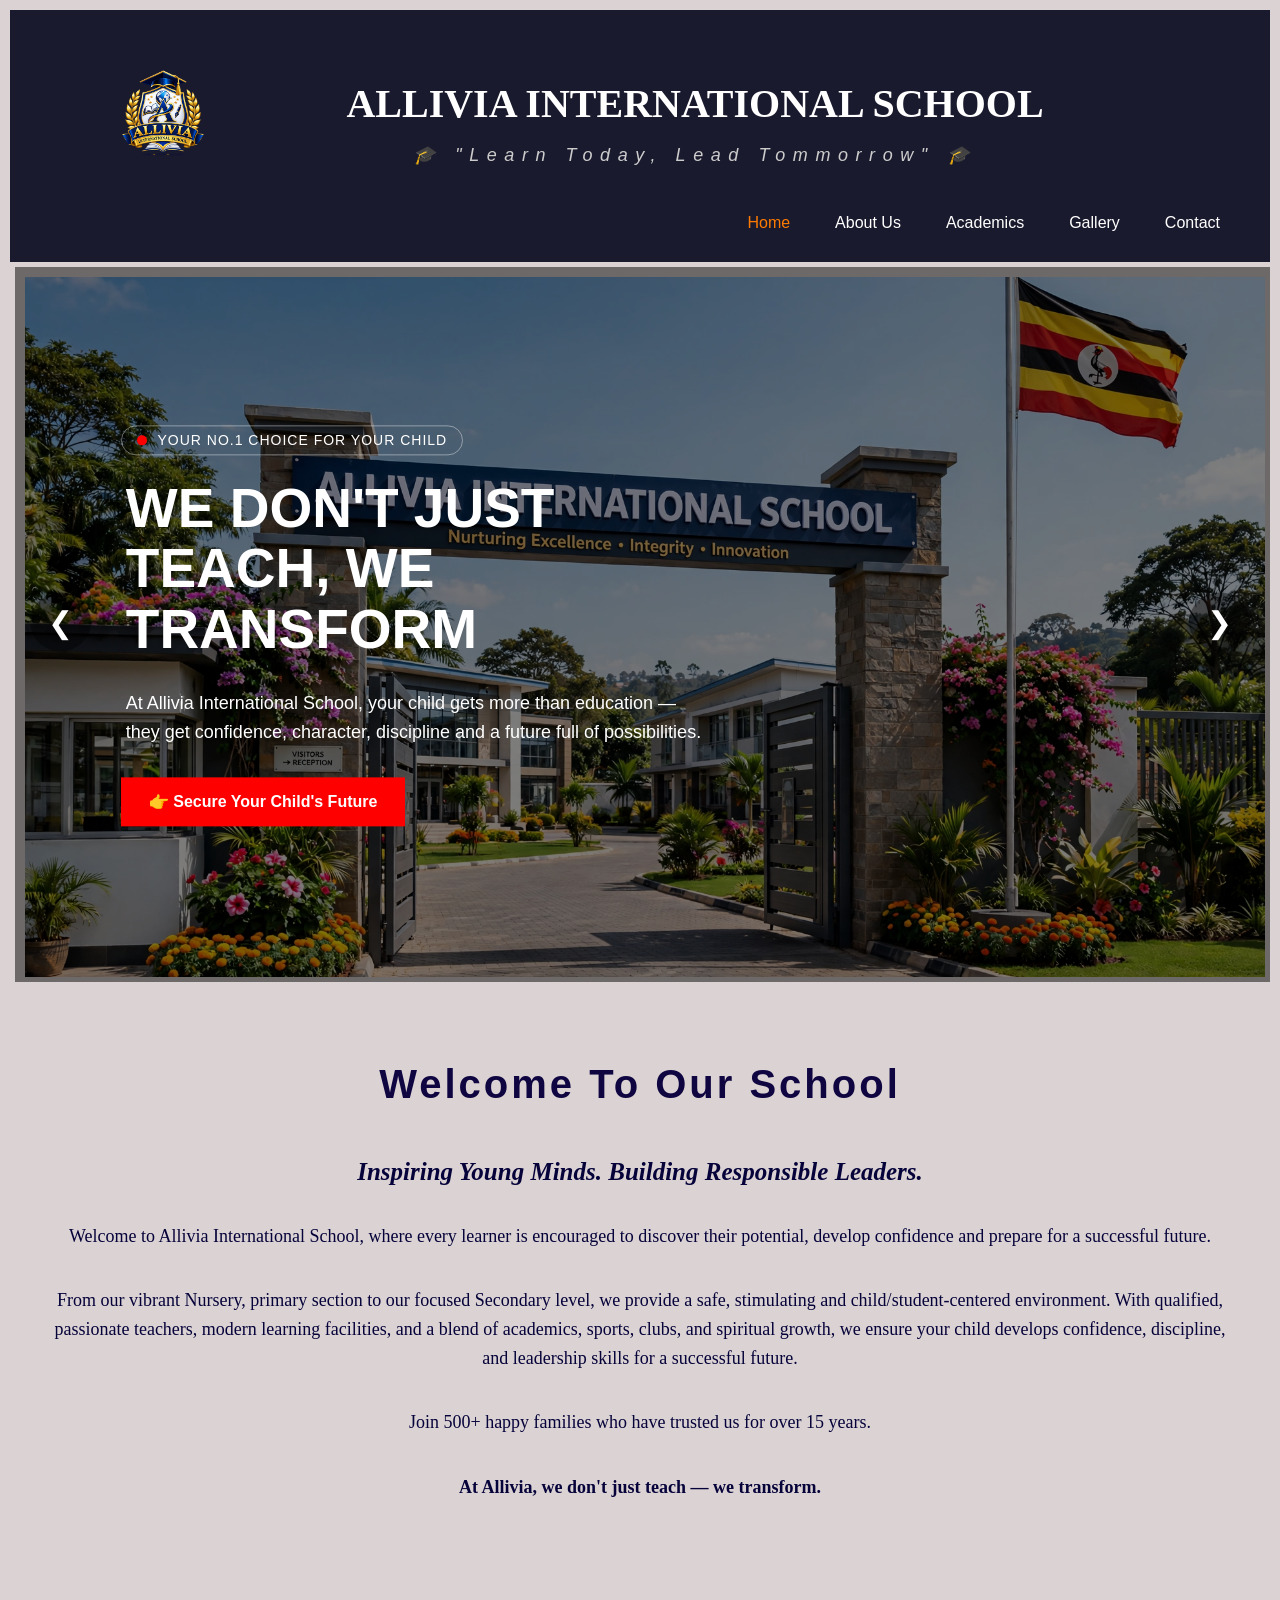
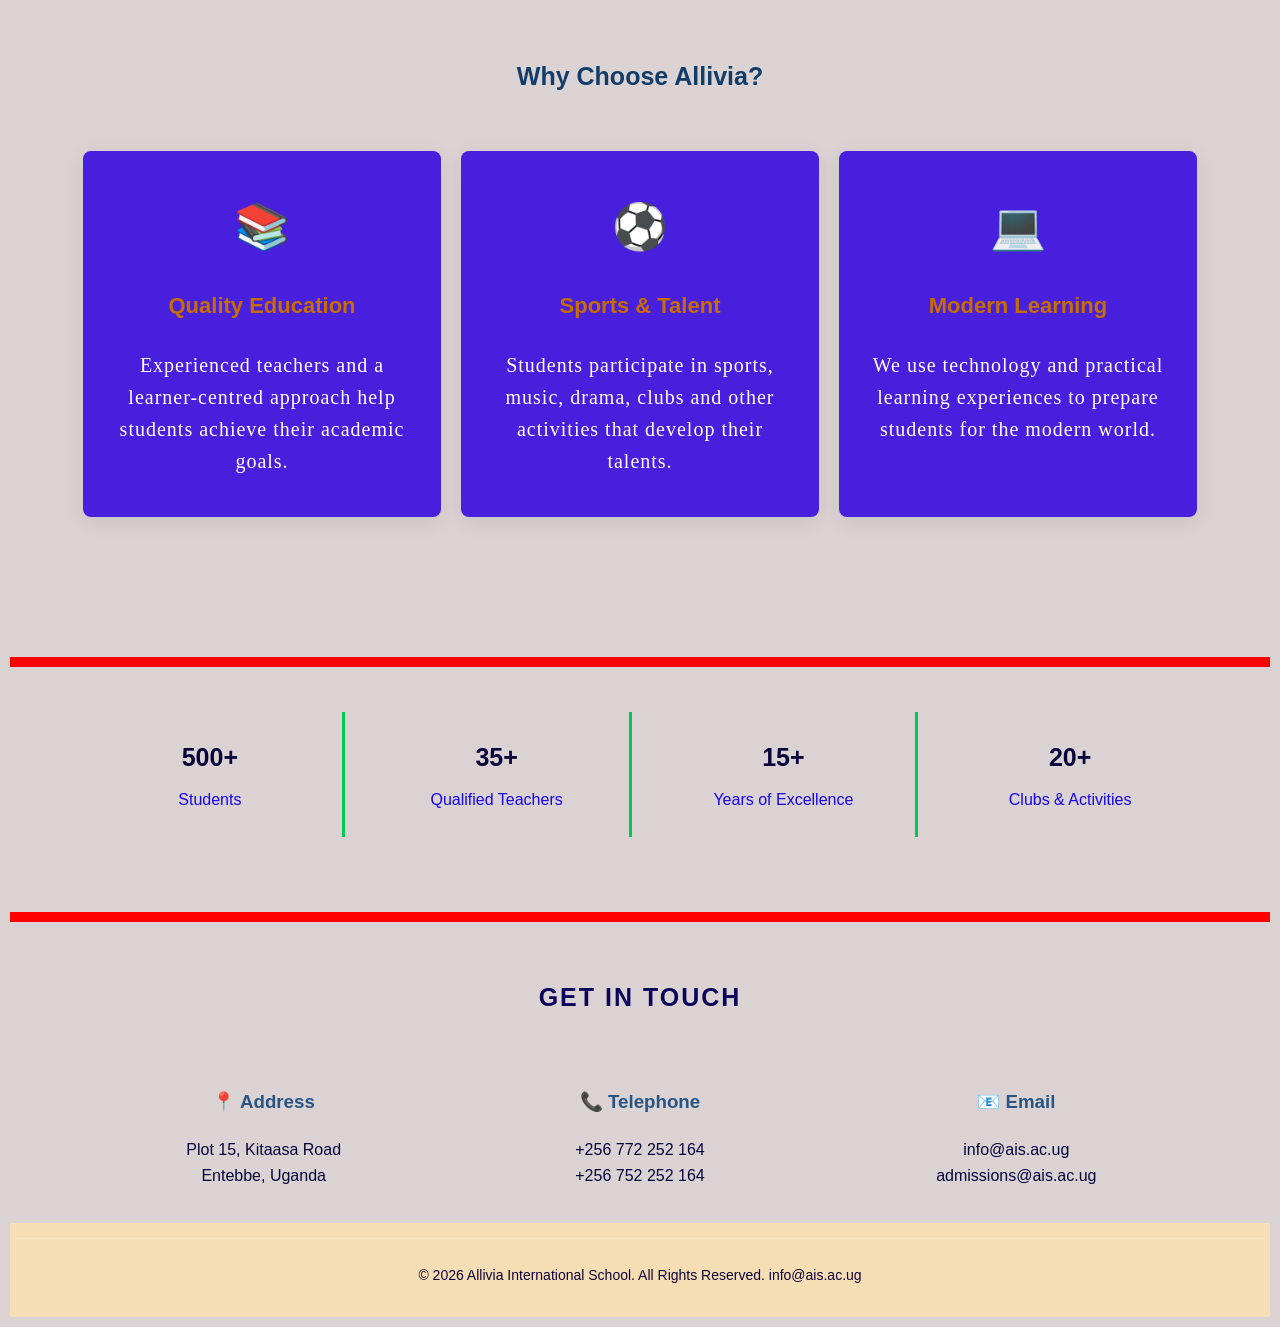
<file: index.html>
<!DOCTYPE html>
<html lang="en">
    <!-- Name: Bua Allan
         Reg No: 25BSCS0102W
         Assignment: Responsive Website Design -->
<head>
    <meta charset="UTF-8">
    <meta name="viewport" content="width=device-width, initial-scale=1.0">

    <title>Allivia International School</title>

    <!-- Link to CSS to organize my page, margins, borders, colours, etc 
     and font-family for a wide range of font styles-->
     
     <link href="https://fonts.googleapis.com/css2?family=Dancing+Script:wght@600&family=Great+Vibes&display=swap" rel="stylesheet">
    <link rel="stylesheet" href="css/style.css">
</head>

<body>

    <!-- The Home page Header -->
  <header class="header">
    <div class="container header-content">
        
        <!-- The school logo on the left -->
        <div class="logo-img">
            <img src="image/logo.png" alt="School Logo">
        </div>

        <!-- School name and motto to be center aligned -->
        <div class="logo">
            <h1>ALLIVIA INTERNATIONAL SCHOOL</h1>
            <span>🎓   "Learn Today, Lead Tommorrow"   🎓</span>
        </div>

    </div>

    <!-- The Navigation bar at the right bottom of the header -->
    <nav class="navbar">
        <ul>
            <li><a href="index.html" class="active">Home</a></li>
            <li><a href="aboutus.html">About Us</a></li>
            <li><a href="Academicss.html">Academics</a></li>
            <li><a href="gallery.html">Gallery</a></li>
            <li><a href="contact.html">Contact</a></li>
        </ul>
    </nav>
  </header>


    <!-- My Hero section -->
    <section class="hero">
        <div class="hero-slider">
            <div class="slide fade active">
                <img src="image/gate.jpg" alt="School">
                <div class="slide-content">
    <span class="small-top"><span class="dot"></span> YOUR NO.1 CHOICE FOR YOUR CHILD</span>
    <h1>WE DON'T JUST<br>TEACH, WE TRANSFORM</h1>
    <p>At Allivia International School, your child gets more than education — they get confidence, character, discipline and a future full of possibilities.</p>
    <a href="admission.html" class="slide-btn">👉 Secure Your Child's Future </a>
  </div>
            </div>
            <div class="slide fade">
                <img src="image/Students7.jpg" alt="School 1">
                <div class="slide-content">
        <span class="small-top"><span class="dot"></span> ADMISSIONS OPEN 2026</span>
        <h1>Learn Today,<br>Lead Tomorrow</h1>
        <p>Inspiring Young Minds. Building Responsible Leaders at Allivia International School.</p>
        <a href="admission.html" class="slide-btn">👉 Join Us Now </a>
      </div>
            </div>
            <div class="slide fade">
                <img src="image/OIP (1).webp" alt="School 2">
                <div class="slide-content">
        <span class="small-top"><span class="dot"></span> EXCELLENCE IN EDUCATION</span>
        <h1>Quality Education<br>For Every Child</h1>
        <p>We nurture talent, confidence and character for a successful future.</p>
        <a href="academics.html" class="slide-btn">📖 Our Academics</a>
      </div>
            </div>
            <div class="slide fade">
                <img src="image/secondary.jpg" alt="School 3">
                <div class="slide-content">
        <span class="small-top"><span class="dot"></span> WELCOME TO ALLIVIA</span>
        <h1>Where Learners<br>Become Leaders</h1>
        <p>A safe, loving and inspiring environment for your child to grow.</p>
        <a href="campus.html" class="slide-btn">🏫 Explore Campus</a>
      </div>

            </div>
            <div class="slide fade">
                <img src="image/Students4.webp" alt="School 4">
                <div class="slide-content">
    <span class="small-top"><span class="dot"></span> BEYOND CLASSROOM</span>
    <h1>MORE THAN<br>JUST BOOKS</h1>
    <p>20+ Clubs, Sports, Music, Dance and Drama - We develop the whole child, body, mind and spirit.</p>
    <a href="student-life.html" class="slide-btn"> 🎓 Student Life</a>
  </div>
            </div>
            <div class="slide fade">
                <img src="image/Students5.jpeg" alt="School 5">
                <div class="slide-content">
    <span class="small-top"><span class="dot"></span> NURSERY & PRIMARY</span>
    <h1>A GREAT PLACE<br>TO GROW</h1>
    <p>A safe, loving and stimulating environment where every child is encouraged to discover their full potential.</p>
    <a href="programs.html" class="slide-btn"> 📚 Our Programs</a>
  </div>
            </div>
        </div>
         <!-- ARROWS -->
    <button class="arrow prev" onclick="changeSlide(-1)">&#10094;</button>
    <button class="arrow next" onclick="changeSlide(1)">&#10095;</button>

    </section>
    <section class="welcome-section">
        <div>

            <h1 class="welcome-text">Welcome To Our School</h1>
            <br>
    
            <h2>Inspiring Young Minds. Building Responsible Leaders.</h2>

            <p>
                Welcome to Allivia International School, where every learner
                is encouraged to discover their potential, develop confidence
                and prepare for a successful future.
            </p>
            <br>
            <p>
               From our vibrant Nursery, primary section to our focused Secondary level, 
               we provide a safe, stimulating and child/student-centered environment. 
               With qualified, passionate teachers, modern learning facilities, 
               and a blend of academics, sports, clubs, and spiritual growth, 
               we ensure your child develops confidence, discipline, 
               and leadership skills for a successful future.
           </p>
           <br>
            <p>
              Join 500+ happy families who have trusted us for over 15 years. 
            </p>
            <br>
              <p><strong>At Allivia, we don't just teach — we transform.</strong></p>
        
        </div>
    </section>
    <!-- Features as to why you should choose our school -->
    <section class="features">

        <div class="container">

            <div class="section-heading">
                <h2>Why Choose Allivia?</h2>
            </div>


            <div class="feature-container">

                <!-- Feature 1 -->
                <div class="feature-card">

                    <div class="feature-icon">
                        📚
                    </div>

                    <h3>Quality Education</h3>

                    <p>
                        Experienced teachers and a learner-centred approach
                        help students achieve their academic goals.
                    </p>

                </div>


                <!-- Feature 2 -->
                <div class="feature-card">

                    <div class="feature-icon">
                        ⚽
                    </div>

                    <h3>Sports & Talent</h3>

                    <p>
                        Students participate in sports, music, drama, clubs
                        and other activities that develop their talents.
                    </p>

                </div>


                <!-- Feature 3 -->
                <div class="feature-card">

                    <div class="feature-icon">
                        💻
                    </div>

                    <h3>Modern Learning</h3>

                    <p>
                        We use technology and practical learning experiences
                        to prepare students for the modern world.
                    </p>

                </div>

            </div>

        </div>

    </section>


    <!-- The school statistics -->
    <section class="statistics">
        <hr class="red-line">

        <div class="container statistics-container">

            <div class="stat">
                <h2>500+</h2>
                <p>Students</p>
            </div>

            <div class="stat">
                <h2>35+</h2>
                <p>Qualified Teachers</p>
            </div>

            <div class="stat">
                <h2>15+</h2>
                <p>Years of Excellence</p>
            </div>

            <div class="stat">
                <h2>20+</h2>
                <p>Clubs & Activities</p>
            </div>

        </div>

    </section>


    <!-- Our contacts and location -->
    <section class="contact">
        <hr class="red-line">

        <div class="container">

            <div class="section-heading">
                <p>GET IN TOUCH</p>
            </div>


            <div class="contact-container">

                <div class="contact-item">

                    <h3>📍 Address</h3>

                    <p>
                        Plot 15, Kitaasa Road<br>
                        Entebbe, Uganda
                    </p>

                </div>


                <div class="contact-item">

                    <h3>📞 Telephone</h3>

                    <p>
                        +256 772 252 164<br>
                        +256 752 252 164
                    </p>

                </div>


                <div class="contact-item">

                    <h3>📧 Email</h3>

                    <p>
                        info@ais.ac.ug<br>
                        admissions@ais.ac.ug
                    </p>

                </div>

            </div>

        </div>

    </section>


    <!-- The footer -->
    <footer class="footer">

        <div class="copyright">

            <p>
                © 2026 Allivia International School. All Rights Reserved.   info@ais.ac.ug
            </p>

        </div>

    </footer>
    <a href="#" id="backToTop">↑</a>
<script>
let currentSlide = 0;
const slides = document.querySelectorAll('.slide');
let slideInterval;

function showSlide(index){
    slides.forEach(s => s.classList.remove('active'));
    if(index >= slides.length) currentSlide = 0;
    if(index < 0) currentSlide = slides.length - 1;
    slides[currentSlide].classList.add('active');
}

function changeSlide(n){
    currentSlide += n;
    showSlide(currentSlide);
    resetTimer(); // reset auto-slide when user clicks arrow
}

// Auto slide every 5 seconds
function startTimer(){
    slideInterval = setInterval(()=> {
        currentSlide++;
        showSlide(currentSlide);
    }, 5000);
}
function resetTimer(){
    clearInterval(slideInterval);
    startTimer();
}

showSlide(currentSlide);
startTimer();
// Back to top button
let backToTop = document.getElementById("backToTop");

window.addEventListener("scroll", () => {
  if (window.scrollY > 300) {
    backToTop.classList.add("show");
  } else {
    backToTop.classList.remove("show");
  }
});

backToTop.addEventListener("click", (e) => {
  e.preventDefault();
  window.scrollTo({ top: 0, behavior: "smooth" });
});
</script>
</body>
</html>
</file>
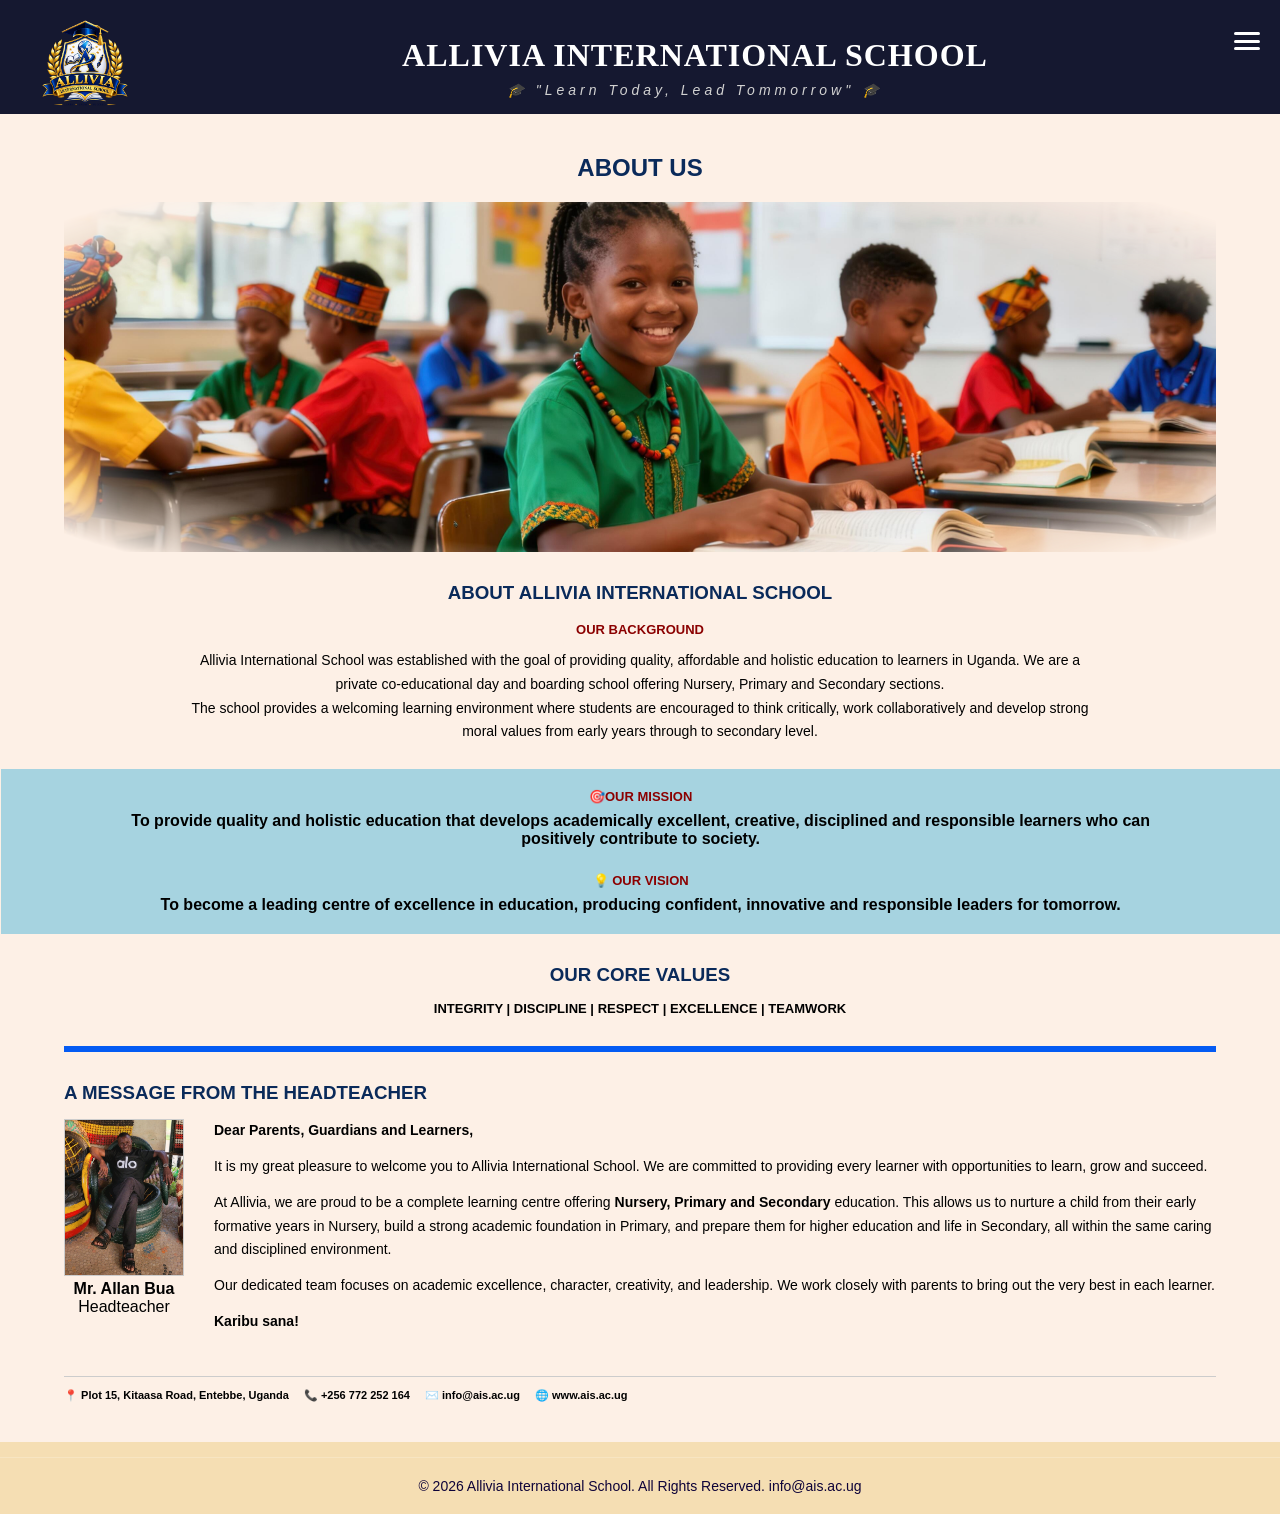
<file: aboutus.html>
<!DOCTYPE html>
<html lang="en">
<head>
    <meta charset="UTF-8">
    <meta name="viewport" content="width=device-width, initial-scale=1.0">
    <title>About Us - Allivia International School</title>
    <link rel="stylesheet" href="css/aboutus.css"> <!-- Use ONE css for all pages -->
</head>
<body>

    <!-- ========= SAME HEADER AS HOME PAGE ========= -->
    <header class="site-header">
        <div class="header-top">
            <div class="logo-area">
                <img src="image/logo.png" alt="Allivia Logo" class="logo-img">
            </div>
            <div class="school-title-area">
                <h1>ALLIVIA INTERNATIONAL SCHOOL</h1>
                <p class="motto">🎓 "Learn Today, Lead Tommorrow" 🎓</p>
            </div>
        </div>
       <!-- 3 BARS BUTTON -->
        <div class="menu-toggle" id="menuToggle">
            <span></span>
            <span></span>
            <span></span>
        </div>
    </div>

    <!-- DROPDOWN MENU - HIDDEN BY DEFAULT -->
    <nav class="main-nav" id="mainNav">
        <a href="index.html">Home</a>
        <a href="aboutus.html">About Us</a>
        <a href="Academicss.html">Academics</a>
        <a href="gallery.html">Gallery</a>
        <a href="contact.html">Contact</a>
    </nav>
    </header>

    <!-- ========= ABOUT PAGE CONTENT ========= -->
    <main class="page-content about-page">
        
        <h2 class="page-title">ABOUT US</h2>

        <div class="about-hero-wrap">
            <img src="image/Students5.jpeg" alt="Classroom" class="about-hero-img">
        </div>

        <h3 class="section-title">ABOUT ALLIVIA INTERNATIONAL SCHOOL</h3>

        <div class="text-center">
            <h4 class="red-heading">Our Background</h4>
            <p>Allivia International School was established with the goal of providing quality, affordable and holistic education to learners in Uganda. We are a private co-educational day and boarding school offering Nursery, Primary and Secondary sections.</p>
            <p>The school provides a welcoming learning environment where students are encouraged to think critically, work collaboratively and develop strong moral values from early years through to secondary level.</p>
        </div>

        <div class="blue-box">
            <h4 class="red-heading"> 🎯OUR MISSION </h4>
            <p><strong>To provide quality and holistic education that develops academically excellent, creative, disciplined and responsible learners who can positively contribute to society. </strong></p>
            <h4 class="red-heading" style="margin-top:25px;">💡 OUR VISION</h4>
            <p><strong>To become a leading centre of excellence in education, producing confident, innovative and responsible leaders for tomorrow.</strong></p>
        </div>

        <h3 class="section-title">OUR CORE VALUES</h3>
        <div class="core-values">
            <span>INTEGRITY</span> | <span>DISCIPLINE</span> | <span>RESPECT</span> | <span>EXCELLENCE</span> | <span>TEAMWORK</span>
        </div>
<hr style="border: 3px solid #045bf3;">
        <h3 class="section-title left">A MESSAGE FROM THE HEADTEACHER</h3>
        <div class="headteacher-box">
            <div class="ht-photo">
                <img src="image/buaallan.jpg" alt="Headteacher" onerror="this.src='https://via.placeholder.com/120x140?text=Photo'">
                <p><strong>Mr. Allan Bua</strong><br>Headteacher</p>
            </div>
            <div class="ht-text">
                <p><strong>Dear Parents, Guardians and Learners,</strong></p>
                <p>It is my great pleasure to welcome you to Allivia International School. We are committed to providing every learner with opportunities to learn, grow and succeed.</p>
                <p>At Allivia, we are proud to be a complete learning centre offering <strong>Nursery, Primary and Secondary</strong> education. This allows us to nurture a child from their early formative years in Nursery, build a strong academic foundation in Primary, and prepare them for higher education and life in Secondary, all within the same caring and disciplined environment.</p>
                <p>Our dedicated team focuses on academic excellence, character, creativity, and leadership. We work closely with parents to bring out the very best in each learner.</p>
                <p><strong>Karibu sana!</strong></p>
            </div>
        </div>

         <div class="contact-strip">
            <span>📍 Plot 15, Kitaasa Road, Entebbe, Uganda</span>
            <span>📞 +256 772 252 164</span>
            <span>✉️ info@ais.ac.ug</span>
            <span>🌐 www.ais.ac.ug</span>
        </div>

    </main>

    <!-- The footer -->
        <footer class="footer">

            <div class="copyright">

                 <p>
                     © 2026 Allivia International School. All Rights Reserved.   info@ais.ac.ug
                 </p>

            </div>

        </footer>
        <script>
const toggle = document.getElementById('menuToggle');
const nav = document.getElementById('mainNav');

toggle.addEventListener('click', () => {
    nav.classList.toggle('show');
    toggle.classList.toggle('active');
});

// Close if you click outside
document.addEventListener('click', (e) => {
    if(!toggle.contains(e.target) && !nav.contains(e.target)){
        nav.classList.remove('show');
        toggle.classList.remove('active');
    }
});
</script>

</body>
</html>
</file>
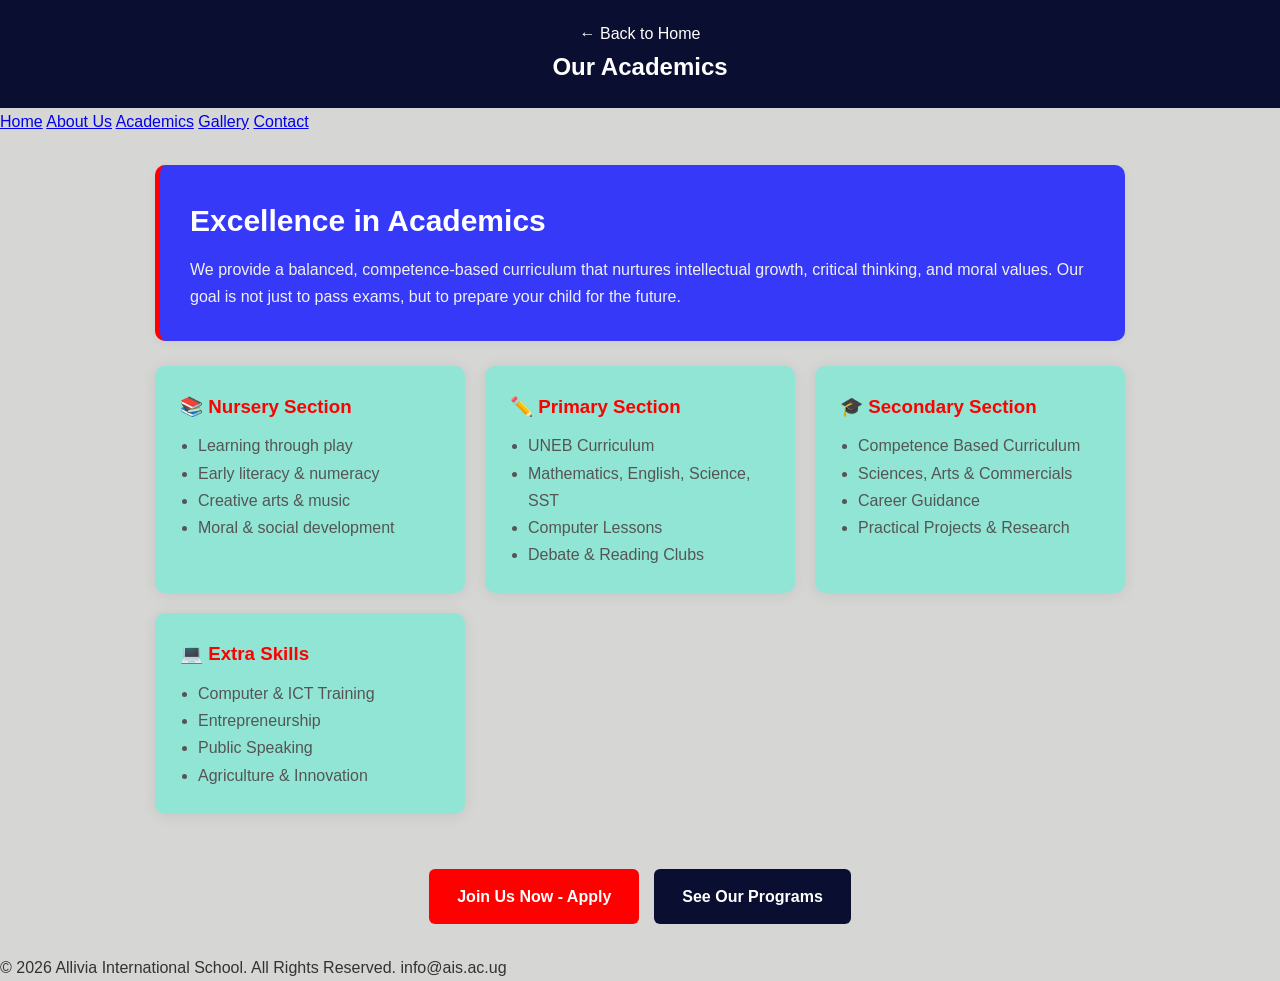
<file: academics.html>
<!DOCTYPE html>
<html lang="en">
<head>
  <meta charset="UTF-8">
  <meta name="viewport" content="width=device-width, initial-scale=1.0">
  <title>Our Academics</title>
  <style>
    *{margin:0; padding:0; box-sizing:border-box; font-family: Arial, sans-serif;}
    body{background:#d6d6d4; color:#333; line-height:1.7;}
    .page-header{background:#0a0e31; color:#fff; padding:20px; text-align:center;}
    .page-header a{color:#fff; text-decoration:none;}
    .container{max-width:1000px; margin:30px auto; padding:0 15px;}
    
    .hero{background:#3639f8; padding:30px; border-radius:10px; border-left:5px solid #ff0000; margin-bottom:25px; box-shadow:0 2px 10px rgba(0,0,0,0.05);}
    .hero h1{color:white; font-size:30px; margin-bottom:10px;}
    .hero p{color:#f1f1f1; max-width:100%; margin:0 auto;}
    .grid{display:grid; grid-template-columns:repeat(auto-fit, minmax(280px, 1fr)); gap:20px; margin-top:20px;}
    .card{background:#91e5d4; padding:25px; border-radius:10px; box-shadow:0 2px 15px rgba(0,0,0,0.08); transition:0.3s;}
    .card:hover{transform:translateY(-5px);}
    .card h3{color:#ff0000; margin-bottom:10px;}
    .card ul{padding-left:18px; color:#555;}
    
    .btn{display:inline-block; padding:14px 28px; background:#ff0000; color:#fff; text-decoration:none; border-radius:6px; font-weight:700; margin-top:25px; text-align:center;}
    .btn-dark{background:#0a0e31;}
    .btn-group{display:flex; gap:15px; flex-wrap:wrap; justify-content:center; margin-top:30px;}
    
    @media(max-width:768px){
      .hero h1{font-size:24px;}
      .btn-group{flex-direction:column;}
      .btn{width:100%;}
    }
  </style>
</head>
<body>

  <div class="page-header">
    <a href="index.html">← Back to Home</a>
    <h2>Our Academics</h2>

    <!-- 3 BARS BUTTON -->
        <div class="menu-toggle" id="menuToggle">
            <span></span>
            <span></span>
            <span></span>
        </div>
    </div>

    <!-- DROPDOWN MENU - HIDDEN BY DEFAULT -->
    <nav class="main-nav" id="mainNav">
        <a href="index.html">Home</a>
        <a href="aboutus.html">About Us</a>
        <a href="Academicss.html">Academics</a>
        <a href="gallery.html">Gallery</a>
        <a href="contact.html">Contact</a>
    </nav>
  </div>

  <div class="container">
    <div class="hero">
      <h1>Excellence in Academics</h1>
      <p>We provide a balanced, competence-based curriculum that nurtures intellectual growth, critical thinking, and moral values. Our goal is not just to pass exams, but to prepare your child for the future.</p>
    </div>

    <div class="grid">
      <div class="card">
        <h3>📚 Nursery Section</h3>
        <ul>
          <li>Learning through play</li>
          <li>Early literacy & numeracy</li>
          <li>Creative arts & music</li>
          <li>Moral & social development</li>
        </ul>
      </div>
      <div class="card">
        <h3>✏️ Primary Section</h3>
        <ul>
          <li>UNEB Curriculum</li>
          <li>Mathematics, English, Science, SST</li>
          <li>Computer Lessons</li>
          <li>Debate & Reading Clubs</li>
        </ul>
      </div>
      <div class="card">
        <h3>🎓 Secondary Section</h3>
        <ul>
          <li>Competence Based Curriculum</li>
          <li>Sciences, Arts & Commercials</li>
          <li>Career Guidance</li>
          <li>Practical Projects & Research</li>
        </ul>
      </div>
      <div class="card">
        <h3>💻 Extra Skills</h3>
        <ul>
          <li>Computer & ICT Training</li>
          <li>Entrepreneurship</li>
          <li>Public Speaking</li>
          <li>Agriculture & Innovation</li>
        </ul>
      </div>
    </div>

    <div class="btn-group">
      <a href="admission.html" class="btn">Join Us Now - Apply</a>
      <a href="programs.html" class="btn btn-dark">See Our Programs</a>
    </div>
  </div>
  <!-- The footer -->
    <footer class="footer">

        <div class="copyright">

            <p>
                © 2026 Allivia International School. All Rights Reserved.   info@ais.ac.ug
            </p>

        </div>

    </footer>
    <script>
const toggle = document.getElementById('menuToggle');
const nav = document.getElementById('mainNav');

toggle.addEventListener('click', () => {
    nav.classList.toggle('show');
    toggle.classList.toggle('active');
});

// Close if you click outside
document.addEventListener('click', (e) => {
    if(!toggle.contains(e.target) && !nav.contains(e.target)){
        nav.classList.remove('show');
        toggle.classList.remove('active');
    }
});
</script>

</body>
</html>
</file>
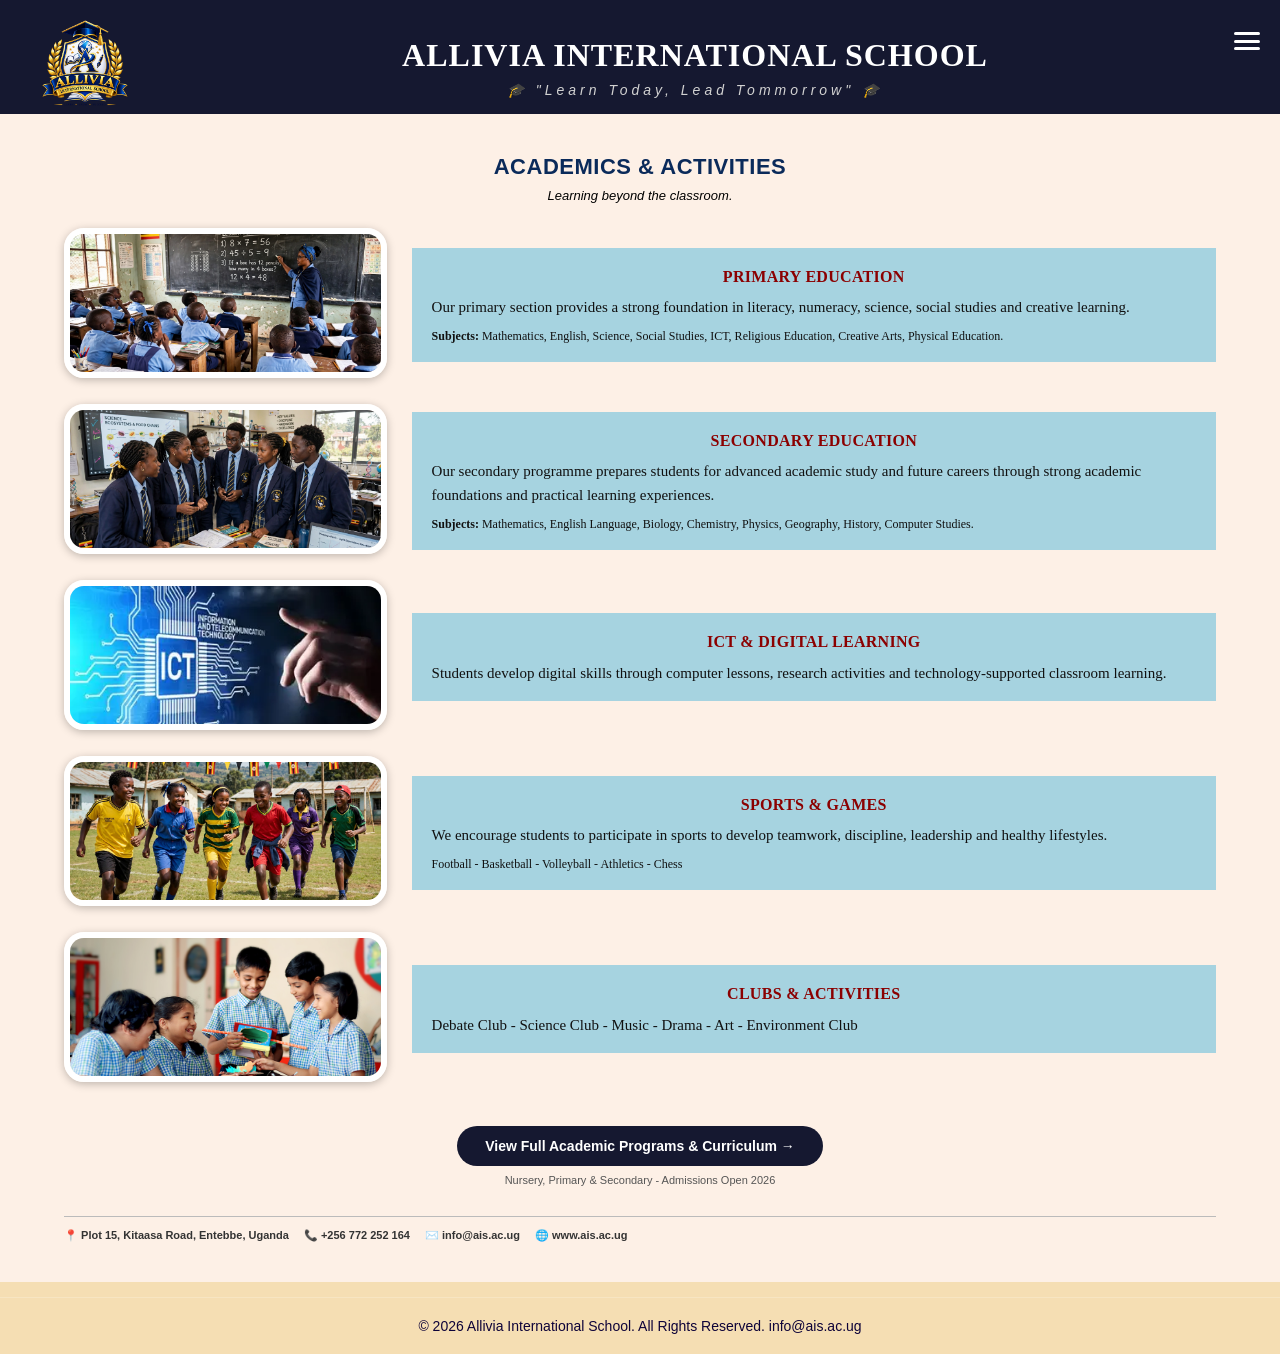
<file: Academicss.html>
<!DOCTYPE html>
<html lang="en">
<head>
    <meta charset="UTF-8">
    <meta name="viewport" content="width=device-width, initial-scale=1.0">
    <title>Academics - Allivia International School</title>
    <link rel="stylesheet" href="css/academics.css">
</head>
<body>

    <!-- SAME HEADER AS HOME PAGE -->
    <header class="site-header">
        <div class="header-top">
            <div class="logo-area">
                <img src="image/logo.png" alt="Allivia Logo" class="logo-img">
            </div>
            <div class="school-title-area">
                <h1>ALLIVIA INTERNATIONAL SCHOOL</h1>
                <p class="motto">🎓 "Learn Today, Lead Tommorrow" 🎓</p>
            </div>
        </div>
        <!-- 3 BARS BUTTON -->
        <div class="menu-toggle" id="menuToggle">
            <span></span>
            <span></span>
            <span></span>
        </div>
    </div>

    <!-- DROPDOWN MENU - HIDDEN BY DEFAULT -->
    <nav class="main-nav" id="mainNav">
        <a href="index.html">Home</a>
        <a href="aboutus.html">About Us</a>
        <a href="Academicss.html">Academics</a>
        <a href="gallery.html">Gallery</a>
        <a href="contact.html">Contact</a>
    </nav>
    </header>

    <main class="page-content academics-page">

        <h2 class="page-title">ACADEMICS & ACTIVITIES</h2>
        <p class="page-subtitle"><em>Learning beyond the classroom.</em></p>

        <!-- ROW 1 -->
        <div class="academic-row">
            <div class="academic-img">
                <img src="image/stdpri.jpg" alt="Primary Education">
            </div>
            <div class="academic-box">
                <h4>PRIMARY EDUCATION</h4>
                <p>Our primary section provides a strong foundation in literacy, numeracy, science, social studies and creative learning.</p>
                <p class="subjects"><strong>Subjects:</strong> Mathematics, English, Science, Social Studies, ICT, Religious Education, Creative Arts, Physical Education.</p>
            </div>
        </div>

        <!-- ROW 2 -->
        <div class="academic-row">
            <div class="academic-img">
                <img src="image/stdsec.jpg" alt="Secondary Education">
            </div>
            <div class="academic-box">
                <h4>SECONDARY EDUCATION</h4>
                <p>Our secondary programme prepares students for advanced academic study and future careers through strong academic foundations and practical learning experiences.</p>
                <p class="subjects"><strong>Subjects:</strong> Mathematics, English Language, Biology, Chemistry, Physics, Geography, History, Computer Studies.</p>
            </div>
        </div>

        <!-- ROW 3 -->
        <div class="academic-row">
            <div class="academic-img">
                <img src="image/ICT.webp" alt="ICT Learning">
            </div>
            <div class="academic-box">
                <h4>ICT & DIGITAL LEARNING</h4>
                <p>Students develop digital skills through computer lessons, research activities and technology-supported classroom learning.</p>
            </div>
        </div>

        <!-- ROW 4 -->
        <div class="academic-row">
            <div class="academic-img">
                <img src="image/sprtpri.jpg" alt="Sports and Games">
            </div>
            <div class="academic-box">
                <h4>SPORTS & GAMES</h4>
                <p>We encourage students to participate in sports to develop teamwork, discipline, leadership and healthy lifestyles.</p>
                <p class="subjects">Football - Basketball - Volleyball - Athletics - Chess</p>
            </div>
        </div>

        <!-- ROW 5 -->
        <div class="academic-row">
            <div class="academic-img">
                <img src="image/clubs.jpg" alt="Clubs and Activities">
            </div>
            <div class="academic-box">
                <h4>CLUBS & ACTIVITIES</h4>
                <p>Debate Club - Science Club - Music - Drama - Art - Environment Club</p>
            </div>
        </div>

        <!-- BUTTON TO MORE ABOUT ACADEMICS -->
        <div class="more-academics">
            <a href="academics.html" class="btn-more">View Full Academic Programs & Curriculum →</a>
            <p class="more-note">Nursery, Primary & Secondary - Admissions Open 2026</p>
        </div>

        <div class="contact-strip">
            <span>📍 Plot 15, Kitaasa Road, Entebbe, Uganda</span>
            <span>📞 +256 772 252 164</span>
            <span>✉️ info@ais.ac.ug</span>
            <span>🌐 www.ais.ac.ug</span>
        </div>

    </main>
    <!-- The footer -->
    <footer class="footer">

        <div class="copyright">

            <p>
                © 2026 Allivia International School. All Rights Reserved.   info@ais.ac.ug
            </p>

        </div>

    </footer>
    <script>
const toggle = document.getElementById('menuToggle');
const nav = document.getElementById('mainNav');

toggle.addEventListener('click', () => {
    nav.classList.toggle('show');
    toggle.classList.toggle('active');
});

// Close if you click outside
document.addEventListener('click', (e) => {
    if(!toggle.contains(e.target) && !nav.contains(e.target)){
        nav.classList.remove('show');
        toggle.classList.remove('active');
    }
});
</script>

</body>
</html>
</file>
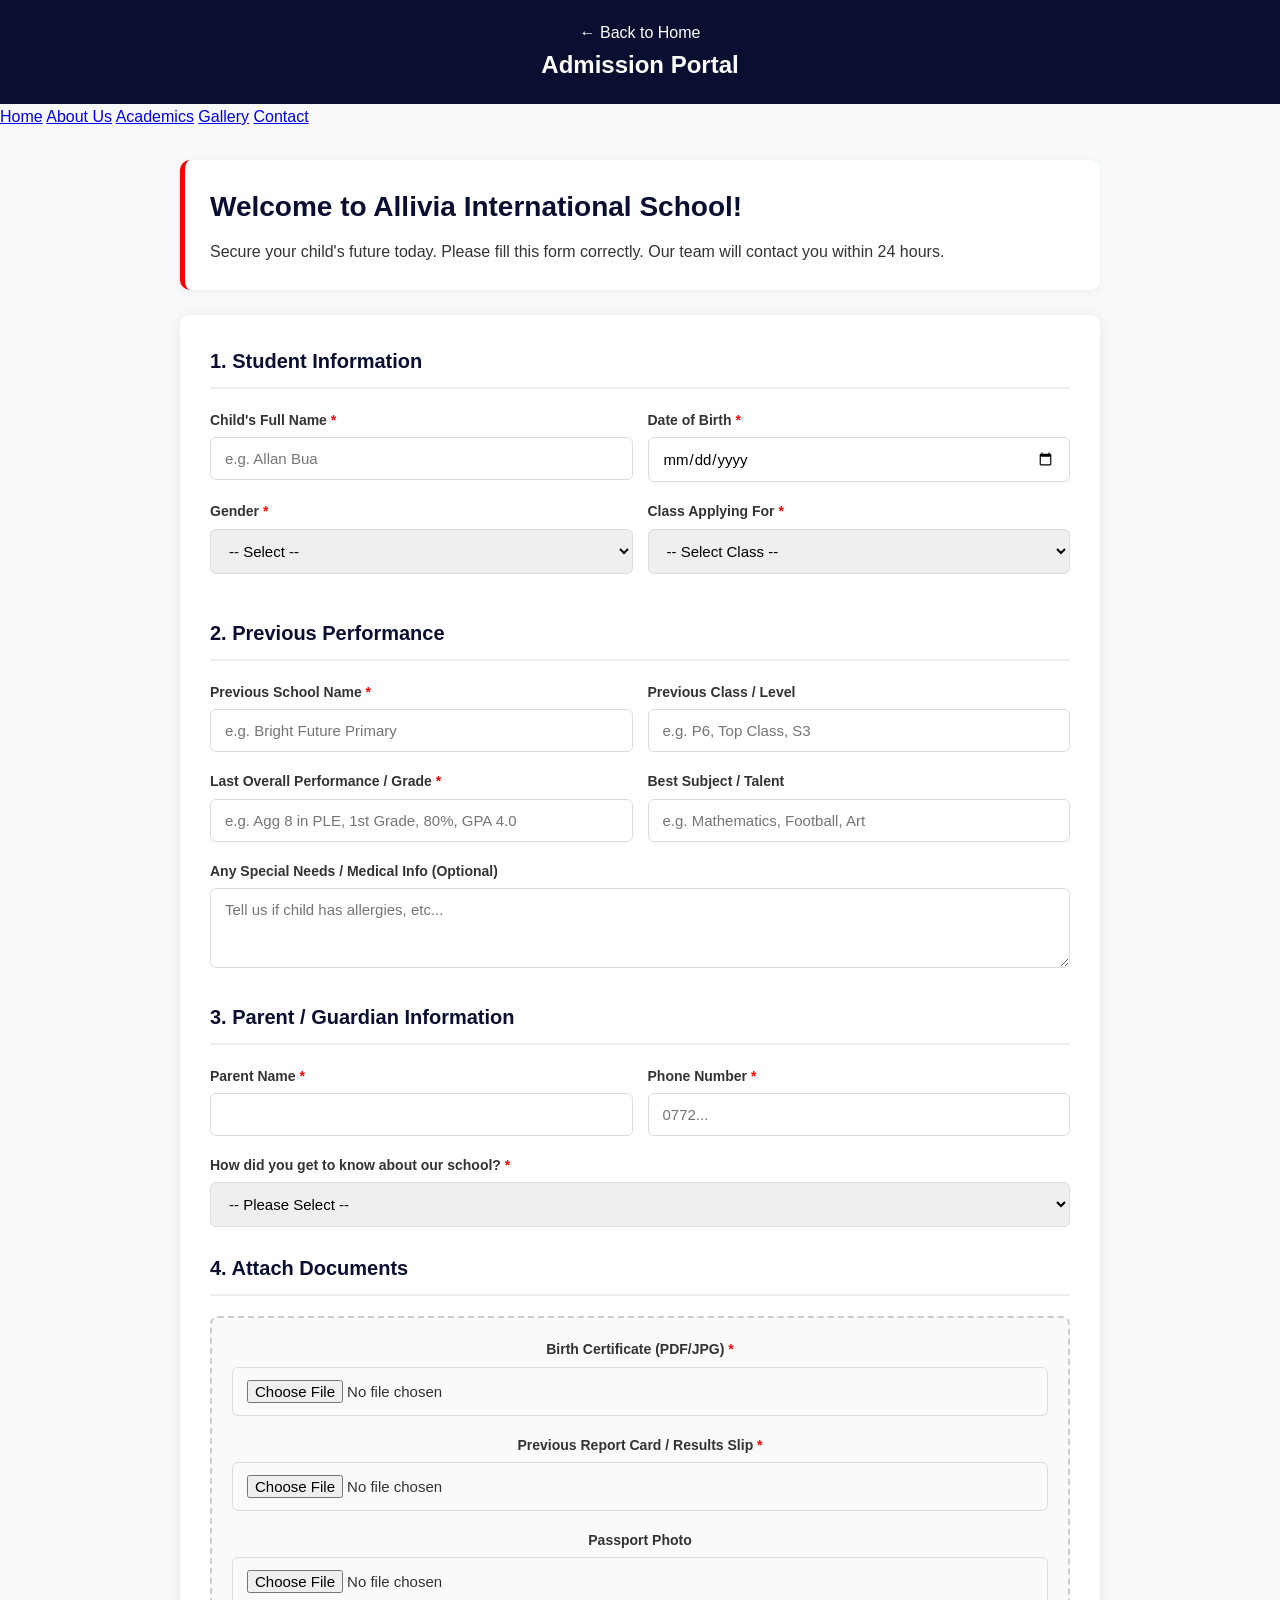
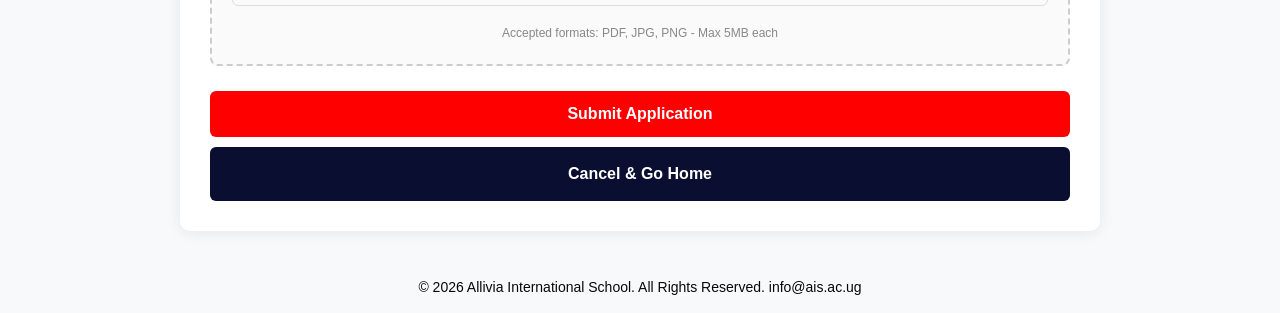
<file: admission.html>
<!DOCTYPE html>
<html lang="en">
<head>
  <meta charset="UTF-8">
  <meta name="viewport" content="width=device-width, initial-scale=1.0">
  <title>Admission - Allivia International School</title>
  <style>
    *{margin:0; padding:0; box-sizing:border-box; font-family: Arial, sans-serif;}
    body{background:#f8f9fa; color:#333; line-height:1.6;}
    .page-header{background:#0a0e31; color:#fff; padding:20px; text-align:center;}
    .page-header a{color:#fff; text-decoration:none;}
    .container{max-width:950px; margin:30px auto; padding:0 15px;}
    
    .welcome-box{background:#fff; padding:25px; border-radius:10px; border-left:5px solid #ff0000; margin-bottom:25px; box-shadow:0 2px 10px rgba(0,0,0,0.05);}
    .welcome-box h1{color:#0a0e31; margin-bottom:10px; font-size:28px;}

    .form-box{background:#fff; padding:30px; border-radius:10px; box-shadow:0 2px 15px rgba(0,0,0,0.08); margin-bottom:25px;}
    .form-box h2{color:#0a0e31; border-bottom:2px solid #eee; padding-bottom:10px; margin:25px 0 20px; font-size:20px;}
    .form-box h2:first-child{margin-top:0;}
    
    .form-row{display:flex; gap:15px; flex-wrap:wrap;}
    .form-group{flex:1; min-width:250px; margin-bottom:18px;}
    .form-group label{display:block; margin-bottom:6px; font-weight:600; font-size:14px;}
    .form-group label span{color:#ff0000;}
    .form-group input, .form-group select, .form-group textarea{
      width:100%; padding:12px 14px; border:1px solid #ddd; border-radius:6px; font-size:15px;
    }
    .form-group input:focus, .form-group select:focus, .form-group textarea:focus{outline:none; border-color:#ff0000;}
    textarea{resize:vertical; min-height:80px;}
    
    .radio-group{display:flex; gap:15px; flex-wrap:wrap; margin-top:5px;}
    .radio-group label{font-weight:400; display:flex; align-items:center; gap:5px; background:#f9f9f9; padding:8px 12px; border-radius:20px; border:1px solid #eee; cursor:pointer; font-size:13px;}
    .radio-group input{width:auto;}

    .upload-area{border:2px dashed #ccc; padding:20px; border-radius:8px; background:#fafafa; text-align:center;}
    .upload-area p{font-size:12px; color:#888; margin-top:5px;}

    .btn{display:flex; justify-content:center; align-items:center; padding:14px 30px; background:#ff0000; color:#fff; border:none; border-radius:6px; font-size:16px; font-weight:700; cursor:pointer; transition:0.3s; width:100%;}
    .btn:hover{background:#cc0000;}
    .btn-secondary{background:#0a0e31; text-decoration:none; text-align:center; margin-top:10px;}

    @media(max-width:768px){
      .form-row{flex-direction:column; gap:0;}
      .welcome-box h1{font-size:22px;}
      .form-box{padding:20px;}
    }
  </style>
</head>
<body>

  <div class="page-header">
    <a href="index.html">← Back to Home</a>
    <h2>Admission Portal</h2>

    <!-- 3 BARS BUTTON -->
        <div class="menu-toggle" id="menuToggle">
            <span></span>
            <span></span>
            <span></span>
        </div>
    </div>

    <!-- DROPDOWN MENU - HIDDEN BY DEFAULT -->
    <nav class="main-nav" id="mainNav">
        <a href="index.html">Home</a>
        <a href="aboutus.html">About Us</a>
        <a href="Academicss.html">Academics</a>
        <a href="gallery.html">Gallery</a>
        <a href="contact.html">Contact</a>
    </nav>
  </div>

  <div class="container">
    
    <div class="welcome-box">
      <h1>Welcome to Allivia International School!</h1>
      <p>Secure your child's future today. Please fill this form correctly. Our team will contact you within 24 hours.</p>
    </div>

    <div class="form-box">
      <form onsubmit="return submitForm(event)">

        <!-- SECTION 1: PERSONAL -->
        <h2>1. Student Information</h2>
        <div class="form-row">
          <div class="form-group">
            <label>Child's Full Name <span>*</span></label>
            <input type="text" name="childName" required placeholder="e.g. Allan Bua">
          </div>
          <div class="form-group">
            <label>Date of Birth <span>*</span></label>
            <input type="date" name="dob" required>
          </div>
        </div>
        <div class="form-row">
          <div class="form-group">
            <label>Gender <span>*</span></label>
            <select name="gender" required><option value="">-- Select --</option><option>Male</option><option>Female</option></select>
          </div>
          <div class="form-group">
            <label>Class Applying For <span>*</span></label>
            <select name="class" required>
              <option value="">-- Select Class --</option>
              <option>Baby Class</option><option>Middle Class</option><option>Top Class</option>
              <option>P1</option><option>P2</option><option>P3</option><option>P4</option><option>P5</option><option>P6</option><option>P7</option>
              <option>S1</option><option>S2</option><option>S3</option><option>S4</option><option>S5</option><option>S6</option>
            </select>
          </div>
        </div>

        <!-- SECTION 2: PERFORMANCE -->
        <h2>2. Previous Performance</h2>
        <div class="form-row">
          <div class="form-group">
            <label>Previous School Name <span>*</span></label>
            <input type="text" name="prevSchool" required placeholder="e.g. Bright Future Primary">
          </div>
          <div class="form-group">
            <label>Previous Class / Level</label>
            <input type="text" name="prevClass" placeholder="e.g. P6, Top Class, S3">
          </div>
        </div>
        <div class="form-row">
          <div class="form-group">
            <label>Last Overall Performance / Grade <span>*</span></label>
            <input type="text" name="performance" required placeholder="e.g. Agg 8 in PLE, 1st Grade, 80%, GPA 4.0">
          </div>
          <div class="form-group">
            <label>Best Subject / Talent</label>
            <input type="text" name="bestSubject" placeholder="e.g. Mathematics, Football, Art">
          </div>
        </div>
        <div class="form-group">
          <label>Any Special Needs / Medical Info (Optional)</label>
          <textarea name="specialNeeds" placeholder="Tell us if child has allergies, etc..."></textarea>
        </div>

        <!-- SECTION 3: PARENT -->
        <h2>3. Parent / Guardian Information</h2>
        <div class="form-row">
          <div class="form-group">
            <label>Parent Name <span>*</span></label>
            <input type="text" name="parentName" required>
          </div>
          <div class="form-group">
            <label>Phone Number <span>*</span></label>
            <input type="tel" name="phone" required placeholder="0772...">
          </div>
        </div>
        <div class="form-group">
          <label>How did you get to know about our school? <span>*</span></label>
          <select name="source" required id="sourceSelect" onchange="checkSource()">
            <option value="">-- Please Select --</option>
            <option value="Friend">Through a Friend / Parent</option>
            <option value="Radio">Radio Advertisement</option>
            <option value="Social Media">Facebook / WhatsApp / TikTok</option>
            <option value="Poster">Poster / Banner</option>
            <option value="Walk-in">Passed by the School</option>
            <option value="Website">Google / Website</option>
            <option value="Other">Other</option>
          </select>
        </div>
        <div class="form-group" id="otherSourceBox" style="display:none;">
          <label>If Other, Please Specify</label>
          <input type="text" name="otherSource" placeholder="e.g. Church announcement">
        </div>

        <!-- SECTION 4: DOCUMENTS -->
        <h2>4. Attach Documents</h2>
        <div class="upload-area">
          <div class="form-group">
            <label>Birth Certificate (PDF/JPG) <span>*</span></label>
            <input type="file" name="birthCert" accept=".pdf,.jpg,.png" required>
          </div>
          <div class="form-group">
            <label>Previous Report Card / Results Slip <span>*</span></label>
            <input type="file" name="reportCard" accept=".pdf,.jpg,.png" required>
          </div>
          <div class="form-group">
            <label>Passport Photo</label>
            <input type="file" name="passport" accept=".jpg,.png">
          </div>
          <p>Accepted formats: PDF, JPG, PNG - Max 5MB each</p>
        </div>

        <br>
        <button type="submit" class="btn">Submit Application</button>
        <a href="index.html" class="btn btn-secondary">Cancel & Go Home</a>

      </form>
    </div>
  </div>
  <!-- The footer -->
    <footer class="footer">

        <div class="copyright">

            <p style="text-align:center; font-size:14px; color:#080808; padding:15px 0;">
                © 2026 Allivia International School. All Rights Reserved.   info@ais.ac.ug
            </p>

        </div>

    </footer>

<script>
function checkSource(){
  const val = document.getElementById('sourceSelect').value;
  document.getElementById('otherSourceBox').style.display = val === 'Other' ? 'block' : 'none';
}
function submitForm(e){
  e.preventDefault();
  const form = e.target;
  const child = form.childName.value;
  const perf = form.performance.value;
  const source = form.source.value;
  
  alert("SUCCESS!\n\nApplication for " + child + " received.\nPerformance: " + perf + "\nYou heard us through: " + source + "\n\nWe will call you on " + form.phone.value + " soon.");
  form.reset();
  document.getElementById('otherSourceBox').style.display='none';
  return false;
}
const toggle = document.getElementById('menuToggle');
const nav = document.getElementById('mainNav');

toggle.addEventListener('click', () => {
    nav.classList.toggle('show');
    toggle.classList.toggle('active');
});

// Close if you click outside
document.addEventListener('click', (e) => {
    if(!toggle.contains(e.target) && !nav.contains(e.target)){
        nav.classList.remove('show');
        toggle.classList.remove('active');
    }
});
</script>

</body>
</html>
</file>
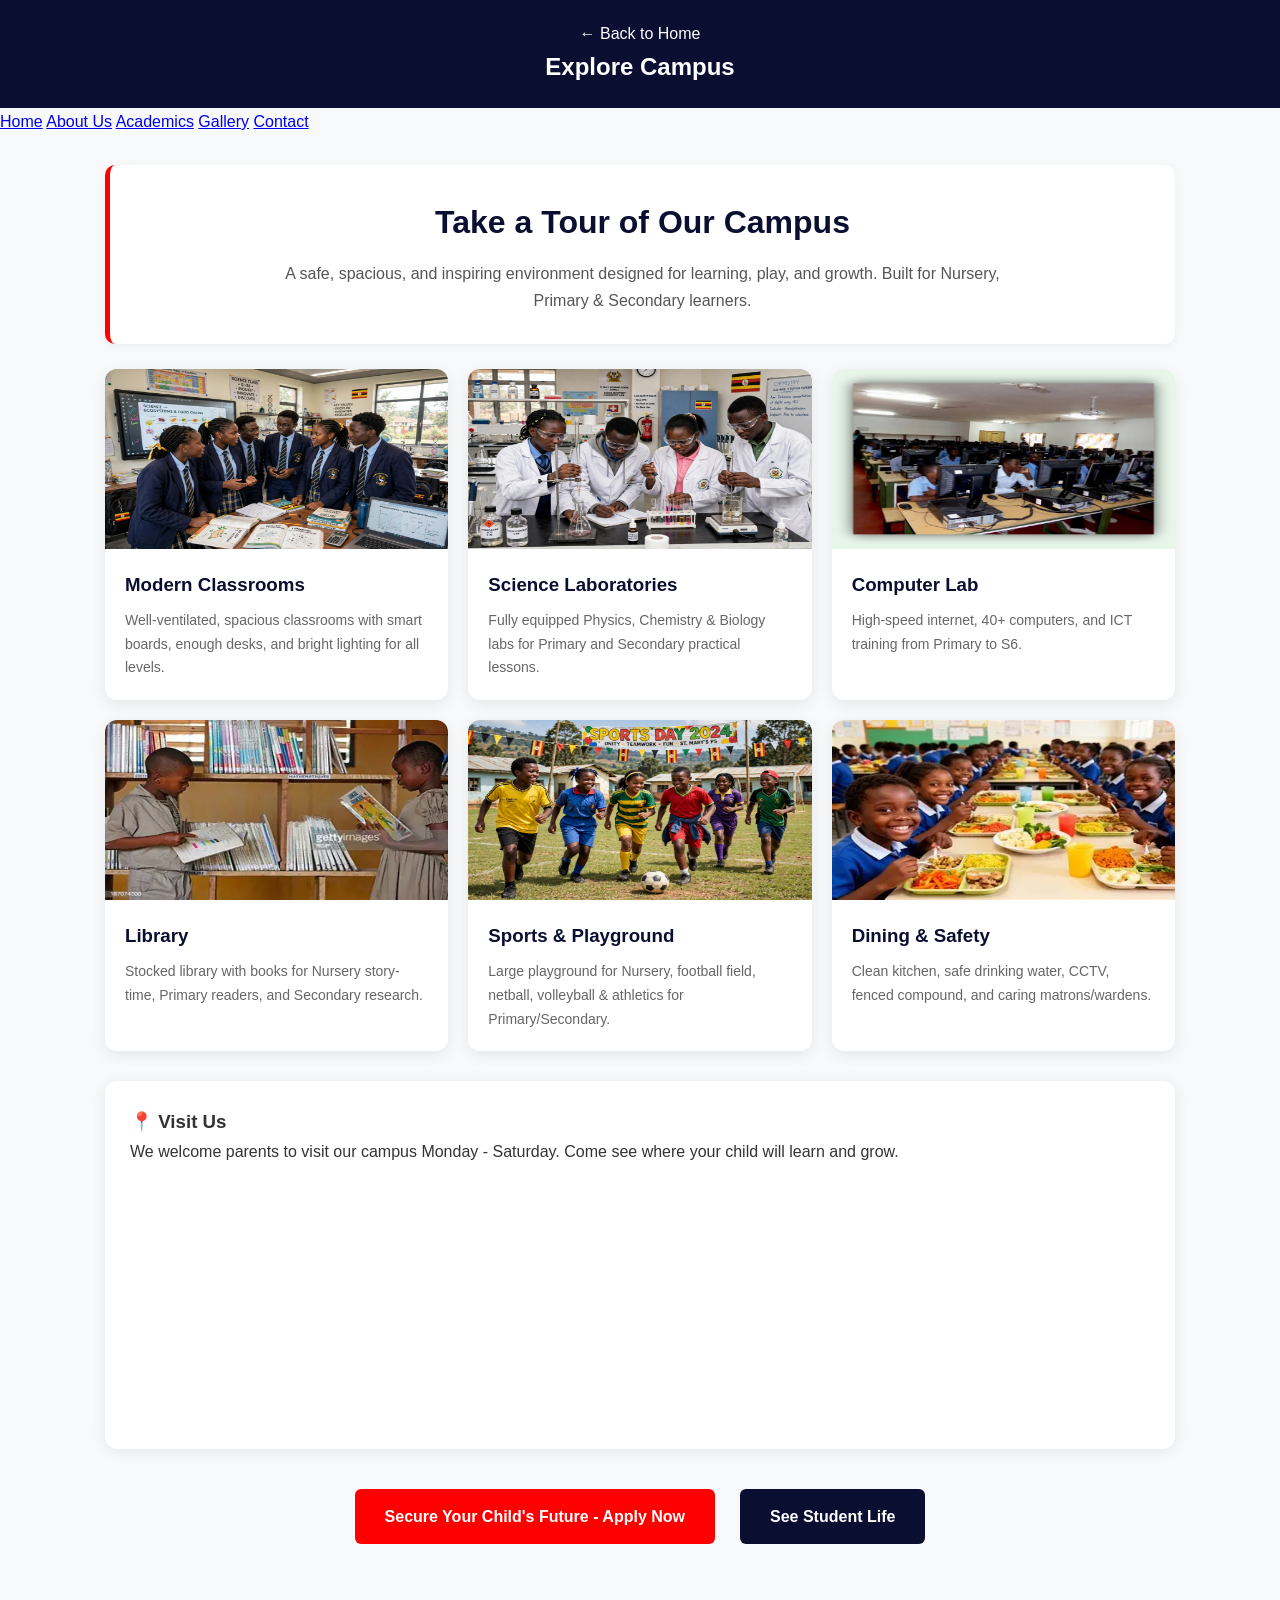
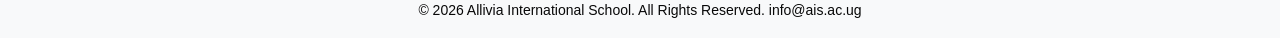
<file: campus.html>
<!DOCTYPE html>
<html lang="en">
<head>
  <meta charset="UTF-8">
  <meta name="viewport" content="width=device-width, initial-scale=1.0">
  <title>Explore Campus</title>
  <style>
    *{margin:0; padding:0; box-sizing:border-box; font-family: Arial, sans-serif;}
    body{background:#f8f9fa; color:#333; line-height:1.7;}
    .page-header{background:#0a0e31; color:#fff; padding:20px; text-align:center;}
    .page-header a{color:#fff; text-decoration:none;}
    .container{max-width:1100px; margin:30px auto; padding:0 15px;}
    
    .hero{background:#fff; padding:30px; border-radius:10px; border-left:5px solid #ff0000; margin-bottom:25px; box-shadow:0 2px 10px rgba(0,0,0,0.05); text-align:center;}
    .hero h1{color:#0a0e31; font-size:32px;}
    .hero p{color:#555; max-width:750px; margin:10px auto 0;}

    .tour-grid{display:grid; grid-template-columns:repeat(auto-fit, minmax(300px, 1fr)); gap:20px; margin-top:25px;}
    .tour-card{background:#fff; border-radius:12px; overflow:hidden; box-shadow:0 4px 15px rgba(0,0,0,0.08); transition:0.3s;}
    .tour-card:hover{transform:translateY(-5px);}
    .img-placeholder{height:180px; background:#ddd; display:flex; align-items:center; justify-content:center; font-size:50px;width:100%}
    .tour-card:nth-child(1) .img-placeholder{background:#E3F2FD;}
    .tour-card:nth-child(2) .img-placeholder{background:#FFF3E0;}
    .tour-card:nth-child(3) .img-placeholder{background:#E8F5E9;}
    .tour-card:nth-child(4) .img-placeholder{background:#FCE4EC;}
    .tour-card:nth-child(5) .img-placeholder{background:#F3E5F5;}
    .tour-card:nth-child(6) .img-placeholder{background:#E0F7FA;}
    
    .tour-body{padding:20px;}
    .tour-body h3{color:#0a0e31; margin-bottom:8px;}
    .tour-body p{color:#666; font-size:14px;}

    .map-section{background:#fff; padding:25px; border-radius:12px; margin-top:30px; box-shadow:0 2px 15px rgba(0,0,0,0.08);}

    .btn{display:inline-block; padding:14px 30px; background:#ff0000; color:#fff; text-decoration:none; border-radius:6px; font-weight:700; margin:10px 5px;}
    .btn-dark{background:#0a0e31;}
    .btn-group{display:flex; gap:15px; flex-wrap:wrap; justify-content:center; margin-top:30px;}
    
    @media(max-width:768px){
      .hero h1{font-size:24px;}
      .btn-group{flex-direction:column;}
      .btn{width:100%; text-align:center;}
    }
  </style>
</head>
<body>

  <div class="page-header">
    <a href="index.html">← Back to Home</a>
    <h2>Explore Campus</h2>

    <!-- 3 BARS BUTTON -->
        <div class="menu-toggle" id="menuToggle">
            <span></span>
            <span></span>
            <span></span>
        </div>
    </div>

    <!-- DROPDOWN MENU - HIDDEN BY DEFAULT -->
    <nav class="main-nav" id="mainNav">
        <a href="index.html">Home</a>
        <a href="aboutus.html">About Us</a>
        <a href="Academicss.html">Academics</a>
        <a href="gallery.html">Gallery</a>
        <a href="contact.html">Contact</a>
    </nav>
  </div>

  <div class="container">
    <div class="hero">
      <h1>Take a Tour of Our Campus</h1>
      <p>A safe, spacious, and inspiring environment designed for learning, play, and growth. Built for Nursery, Primary & Secondary learners.</p>
    </div>

    <div class="tour-grid">
      <div class="tour-card">
        <img src="image/stdsec.jpg" alt="Modern Classrooms" class="img-placeholder">
        <div class="tour-body">
          <h3>Modern Classrooms</h3>
          <p>Well-ventilated, spacious classrooms with smart boards, enough desks, and bright lighting for all levels.</p>
        </div>
      </div>
      <div class="tour-card">
        <img src="image/scilab.jpg" alt="Science Laboratories" class="img-placeholder">
        <div class="tour-body">
          <h3>Science Laboratories</h3>
          <p>Fully equipped Physics, Chemistry & Biology labs for Primary and Secondary practical lessons.</p>
        </div>
      </div>
      <div class="tour-card">
        <img src="image/Picture10.png" alt="Computer Lab" class="img-placeholder">
        <div class="tour-body">
          <h3>Computer Lab</h3>
          <p>High-speed internet, 40+ computers, and ICT training from Primary to S6.</p>
        </div>
      </div>
      <div class="tour-card">
        <img src="image/OIP.webp" alt="Library" class="img-placeholder">
        <div class="tour-body">
          <h3>Library</h3>
          <p>Stocked library with books for Nursery story-time, Primary readers, and Secondary research.</p>
        </div>
      </div>
      <div class="tour-card">
        <img src="image/sprtpri.jpg" alt="Sports & Playground" class="img-placeholder">
        <div class="tour-body">
          <h3>Sports & Playground</h3>
          <p>Large playground for Nursery, football field, netball, volleyball & athletics for Primary/Secondary.</p>
        </div>
      </div>
      <div class="tour-card">
        <img src="image/OIP (5).webp" alt="Hostel & Boarding" class="img-placeholder">
        <div class="tour-body">
          <h3>Dining & Safety</h3>
          <p>Clean kitchen, safe drinking water, CCTV, fenced compound, and caring matrons/wardens.</p>
        </div>
      </div>
    </div>

    <div class="map-section">
      <h3>📍 Visit Us</h3>
      <p>We welcome parents to visit our campus Monday - Saturday. Come see where your child will learn and grow.</p>
      <div class="map-placeholder">
        <div>
          <iframe src="https://www.google.com/maps/embed?pb=!1m18!1m12!1m3!1d15959.269129234579!2d32.45211377422088!3d0.041330149332209576!2m3!1f0!2f0!3f0!3m2!1i1024!2i768!4f13.1!3m3!1m2!1s0x177d86c48a9da6df%3A0x234f96be35940214!2sBugonga%2C%20Entebbe!5e0!3m2!1sen!2sug!4v1789478741336!5m2!1sen!2sug" 
          width="100%" height="250" justify-content="center" style="border:0;" allowfullscreen="" loading="lazy" referrerpolicy="strict-origin-when-cross-origin"></iframe>
        </div>
      </div>
    </div>

    <div class="btn-group">
      <a href="admission.html" class="btn">Secure Your Child's Future - Apply Now</a>
      <a href="student-life.html" class="btn btn-dark">See Student Life</a>
    </div>

  </div>
  <!-- The footer -->
    <footer class="footer">

        <div class="copyright">

            <p style="text-align:center; font-size:14px; color:#080808; padding:15px 0;">
                © 2026 Allivia International School. All Rights Reserved.   info@ais.ac.ug
            </p>

        </div>

    </footer>
    <script>
const toggle = document.getElementById('menuToggle');
const nav = document.getElementById('mainNav');

toggle.addEventListener('click', () => {
    nav.classList.toggle('show');
    toggle.classList.toggle('active');
});

// Close if you click outside
document.addEventListener('click', (e) => {
    if(!toggle.contains(e.target) && !nav.contains(e.target)){
        nav.classList.remove('show');
        toggle.classList.remove('active');
    }
});
</script>

</body>
</html>
</file>
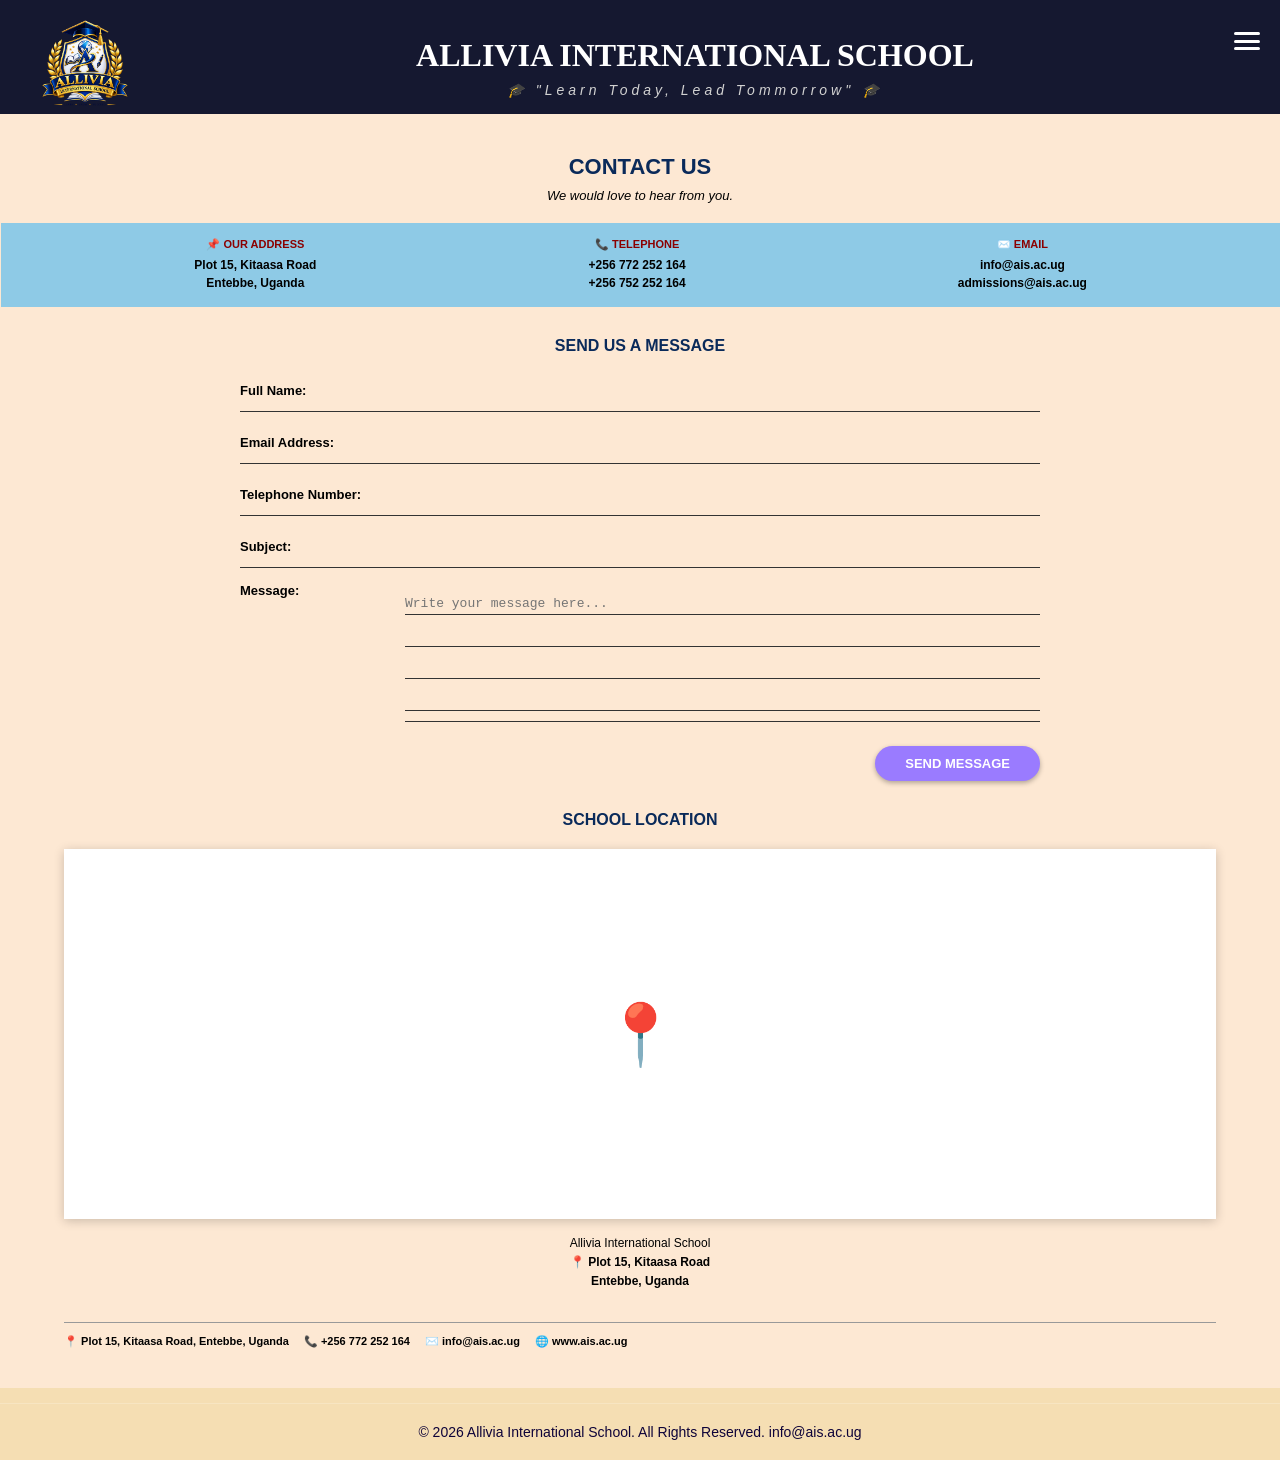
<file: contact.html>
<!DOCTYPE html>
<html lang="en">
<head>
    <meta charset="UTF-8">
    <meta name="viewport" content="width=device-width, initial-scale=1.0">
    <title>Contact - Allivia International School</title>
    <link rel="stylesheet" href="css/contact.css">
</head>
<body>

    <!-- SAME HEADER AS HOME -->
    <header class="site-header">
        <div class="header-top">
            <div class="logo-area">
                <img src="image/logo.png" alt="Allivia Logo" class="logo-img">
            </div>
            <div class="school-title-area">
                <h1>ALLIVIA INTERNATIONAL SCHOOL</h1>
                <p class="motto">🎓 "Learn Today, Lead Tommorrow" 🎓</p>
            </div>
        </div>
       <!-- 3 BARS BUTTON -->
        <div class="menu-toggle" id="menuToggle">
            <span></span>
            <span></span>
            <span></span>
        </div>
    </div>

    <!-- DROPDOWN MENU - HIDDEN BY DEFAULT -->
    <nav class="main-nav" id="mainNav">
        <a href="index.html">Home</a>
        <a href="aboutus.html">About Us</a>
        <a href="Academicss.html">Academics</a>
        <a href="gallery.html">Gallery</a>
        <a href="contact.html">Contact</a>
    </nav>
    </header>

    <main class="page-content">

        <h2 class="page-title">CONTACT US</h2>
        <p class="page-subtitle">We would love to hear from you.</p>

        <!-- TOP BLUE BAR -->
        <div class="contact-top-bar">
            <div class="top-item">
                <h4>📌 OUR ADDRESS</h4>
                <p>Plot 15, Kitaasa Road<br>Entebbe, Uganda</p>
            </div>
            <div class="top-item">
                <h4>📞 TELEPHONE</h4>
                <p>+256 772 252 164<br>+256 752 252 164</p>
            </div>
            <div class="top-item">
                <h4>✉️ EMAIL</h4>
                <p>info@ais.ac.ug<br>admissions@ais.ac.ug</p>
            </div>
        </div>

        <h3 class="section-title">SEND US A MESSAGE</h3>

        <form class="contact-form">
            <div class="form-row">
                <label>Full Name:</label>
                <input type="text" required>
            </div>
            <div class="form-row">
                <label>Email Address:</label>
                <input type="email" required>
            </div>
            <div class="form-row">
                <label>Telephone Number:</label>
                <input type="tel">
            </div>
            <div class="form-row">
                <label>Subject:</label>
                <input type="text">
            </div>
            <div class="form-row message-row">
                <label>Message:</label>
                <div class="message-lines">
                    <textarea rows="4" placeholder="Write your message here..."></textarea>
                </div>
            </div>
            <div class="btn-wrap">
                <button type="submit" class="btn-send">SEND MESSAGE</button>
            </div>
        </form>

        <h3 class="section-title">SCHOOL LOCATION</h3>

        <div class="map-wrap">
            <!-- Replace with real Google Maps embed -->
            <iframe 
                src="https://www.google.com/maps/embed?pb=!1m18!1m12!1m3!1d15959.269129234579!2d32.45211378114105!3d0.041330149332209576!2m3!1f0!2f0!3f0!3m2!1i1024!2i768!4f13.1!3m3!1m2!1s0x177d86c48a9da6df%3A0x234f96be35940214!2sBugonga%2C%20Entebbe!5e0!3m2!1sen!2sug!4v1790599144402!5m2!1sen!2sug" 
                width="100%" height="350" style="border:0; border-radius:12px;" allowfullscreen="" loading="lazy">
            </iframe>
            <div class="map-pin">📍</div>
        </div>

        <p class="location-text">
            Allivia International School<br>
            <strong>📍 Plot 15, Kitaasa Road<br>Entebbe, Uganda</strong>
        </p>

         <div class="contact-strip">
            <span>📍 Plot 15, Kitaasa Road, Entebbe, Uganda</span>
            <span>📞 +256 772 252 164</span>
            <span>✉️ info@ais.ac.ug</span>
            <span>🌐 www.ais.ac.ug</span>
        </div>

    </main>
<!-- The footer -->
    <footer class="footer">

        <div class="copyright">

            <p>
                © 2026 Allivia International School. All Rights Reserved.   info@ais.ac.ug
            </p>

        </div>

    </footer>
    <script>
const toggle = document.getElementById('menuToggle');
const nav = document.getElementById('mainNav');

toggle.addEventListener('click', () => {
    nav.classList.toggle('show');
    toggle.classList.toggle('active');
});

// Close if you click outside
document.addEventListener('click', (e) => {
    if(!toggle.contains(e.target) && !nav.contains(e.target)){
        nav.classList.remove('show');
        toggle.classList.remove('active');
    }
});
</script>
</body>
</html>
</file>
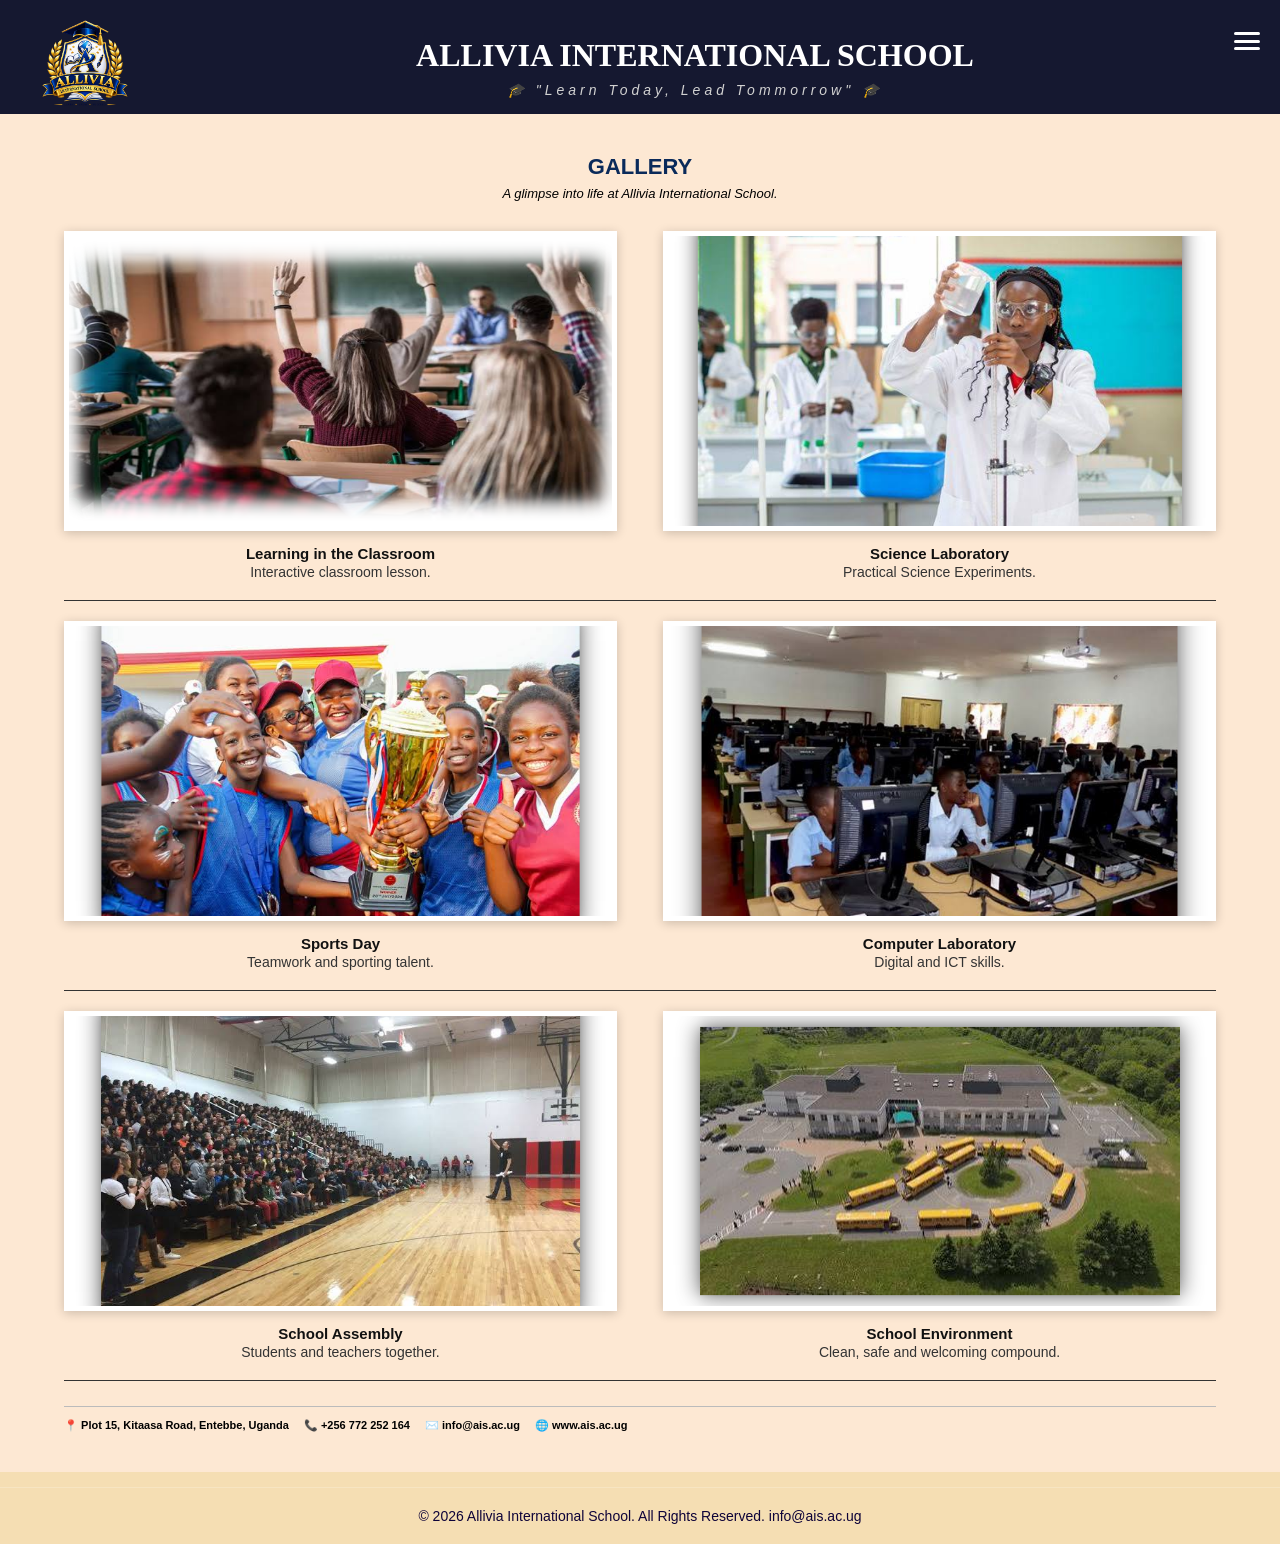
<file: gallery.html>
<!DOCTYPE html>
<html lang="en">
<head>
    <meta charset="UTF-8">
    <meta name="viewport" content="width=device-width, initial-scale=1.0">
    <title>Gallery - Allivia International School</title>
    <link rel="stylesheet" href="css/gallery.css">
</head>
<body>

    <!-- SAME HEADER AS HOME -->
    <header class="site-header">
        <div class="header-top">
            <div class="logo-area">
                <img src="image/logo.png" alt="Allivia Logo" class="logo-img">
            </div>
            <div class="school-title-area">
                <h1>ALLIVIA INTERNATIONAL SCHOOL</h1>
                <p class="motto">🎓 "Learn Today, Lead Tommorrow" 🎓</p>
            </div>
        </div>
        <!-- 3 BARS BUTTON -->
        <div class="menu-toggle" id="menuToggle">
            <span></span>
            <span></span>
            <span></span>
        </div>
    </div>

    <!-- DROPDOWN MENU - HIDDEN BY DEFAULT -->
    <nav class="main-nav" id="mainNav">
        <a href="index.html">Home</a>
        <a href="aboutus.html">About Us</a>
        <a href="Academicss.html">Academics</a>
        <a href="gallery.html">Gallery</a>
        <a href="contact.html">Contact</a>
    </nav>
    </header>

    <main class="page-content">

        <h2 class="page-title">GALLERY</h2>
        <p class="page-subtitle">A glimpse into life at Allivia International School.</p>

        <!-- ROW 1 -->
        <div class="gallery-grid">
            <div class="gallery-item">
                <img src="image/Picture1.png" alt="Classroom">
                <h4>Learning in the Classroom</h4>
                <p>Interactive classroom lesson.</p>
            </div>
            <div class="gallery-item">
                <img src="image/Picture8.png" alt="Science Laboratory">
                <h4>Science Laboratory</h4>
                <p>Practical Science Experiments.</p>
            </div>
        </div>

        <div class="divider"></div>

        <!-- ROW 2 -->
        <div class="gallery-grid">
            <div class="gallery-item">
                <img src="image/Picture9.png" alt="Sports Day">
                <h4>Sports Day</h4>
                <p>Teamwork and sporting talent.</p>
            </div>
            <div class="gallery-item">
                <img src="image/Picture10.png" alt="Computer Laboratory">
                <h4>Computer Laboratory</h4>
                <p>Digital and ICT skills.</p>
            </div>
        </div>

        <div class="divider"></div>

        <!-- ROW 3 -->
        <div class="gallery-grid">
            <div class="gallery-item">
                <img src="image/Picture11.png" alt="School Assembly">
                <h4>School Assembly</h4>
                <p>Students and teachers together.</p>
            </div>
            <div class="gallery-item">
                <img src="image/Picture12.png" alt="School Environment">
                <h4>School Environment</h4>
                <p>Clean, safe and welcoming compound.</p>
            </div>
        </div>

        <div class="divider"></div>

         <div class="contact-strip">
            <span>📍 Plot 15, Kitaasa Road, Entebbe, Uganda</span>
            <span>📞 +256 772 252 164</span>
            <span>✉️ info@ais.ac.ug</span>
            <span>🌐 www.ais.ac.ug</span>
        </div>

    </main>

    <!-- The footer -->
    <footer class="footer">

        <div class="copyright">

            <p>
                © 2026 Allivia International School. All Rights Reserved.   info@ais.ac.ug
            </p>

        </div>

    </footer>
    <script>
const toggle = document.getElementById('menuToggle');
const nav = document.getElementById('mainNav');

toggle.addEventListener('click', () => {
    nav.classList.toggle('show');
    toggle.classList.toggle('active');
});

// Close if you click outside
document.addEventListener('click', (e) => {
    if(!toggle.contains(e.target) && !nav.contains(e.target)){
        nav.classList.remove('show');
        toggle.classList.remove('active');
    }
});
</script>

</body>
</html>
</file>
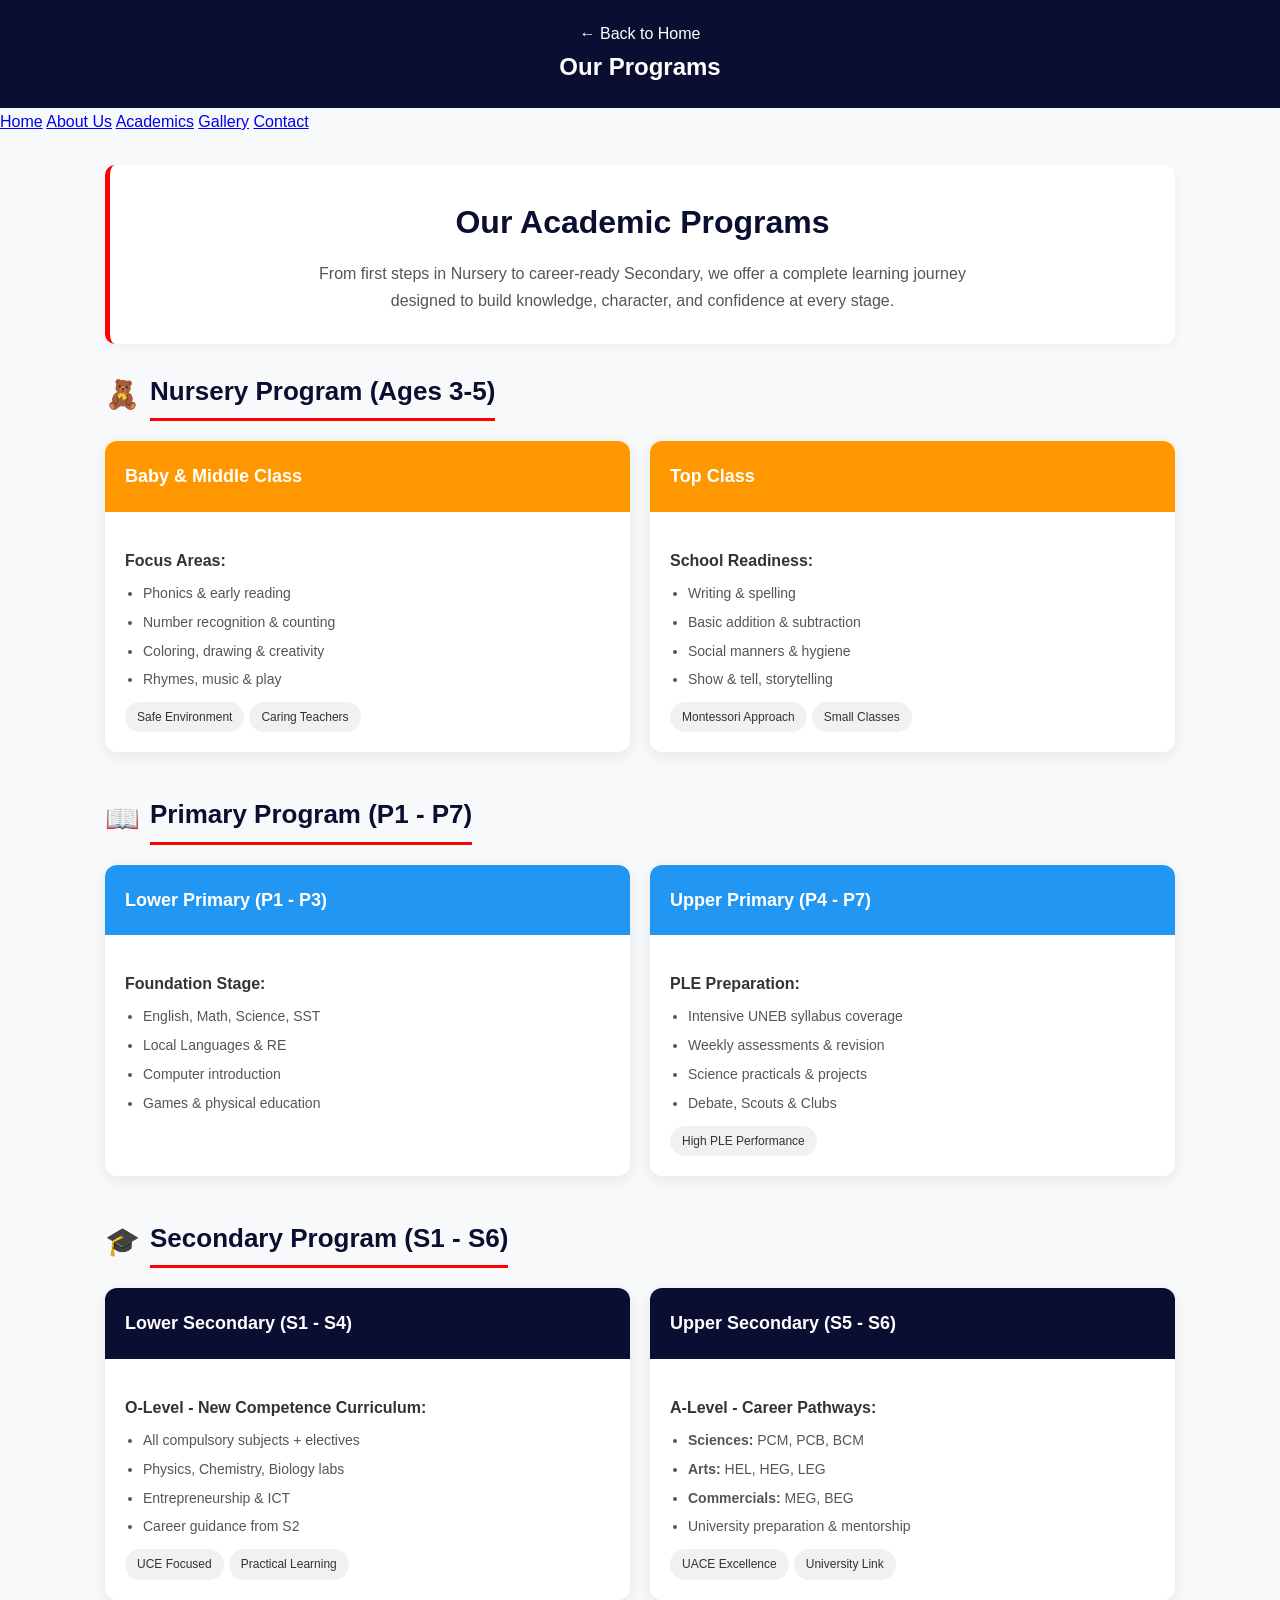
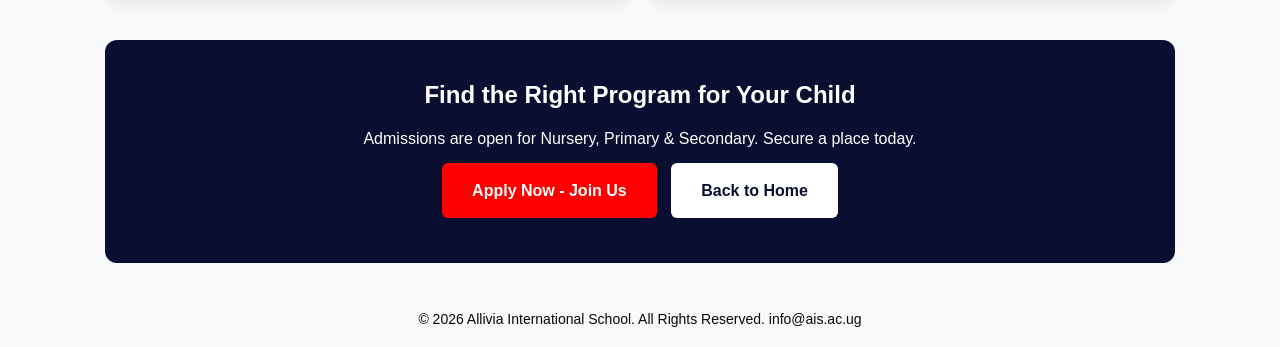
<file: programs.html>
<!DOCTYPE html>
<html lang="en">
<head>
  <meta charset="UTF-8">
  <meta name="viewport" content="width=device-width, initial-scale=1.0">
  <title>Our Programs - Nursery, Primary & Secondary</title>
  <style>
    *{margin:0; padding:0; box-sizing:border-box; font-family: Arial, sans-serif;}
    body{background:#f8f9fa; color:#333; line-height:1.7;}
    .page-header{background:#0a0e31; color:#fff; padding:20px; text-align:center;}
    .page-header a{color:#fff; text-decoration:none;}
    .container{max-width:1100px; margin:30px auto; padding:0 15px;}
    
    .hero{background:#fff; padding:30px; border-radius:10px; border-left:5px solid #ff0000; margin-bottom:25px; box-shadow:0 2px 10px rgba(0,0,0,0.05); text-align:center;}
    .hero h1{color:#0a0e31; font-size:32px; margin-bottom:10px;}
    .hero p{color:#555; max-width:700px; margin:0 auto;}

    .program-section{margin-bottom:40px;}
    .section-title{display:flex; align-items:center; gap:10px; margin-bottom:20px;}
    .section-title span{font-size:28px;}
    .section-title h2{color:#0a0e31; font-size:26px; border-bottom:3px solid #ff0000; padding-bottom:5px;}

    .grid{display:grid; grid-template-columns:repeat(auto-fit, minmax(300px, 1fr)); gap:20px;}
    .card{background:#fff; border-radius:12px; overflow:hidden; box-shadow:0 4px 15px rgba(0,0,0,0.08); transition:0.3s;}
    .card:hover{transform:translateY(-6px);}
    .card-header{padding:20px; color:#fff; font-weight:700; font-size:18px;}
    .nursery .card-header{background:#ff9800;}
    .primary .card-header{background:#2196F3;}
    .secondary .card-header{background:#0a0e31;}
    .card-body{padding:20px;}
    .card-body h4{margin:15px 0 8px; color:#333; font-size:16px;}
    .card-body ul{padding-left:18px; color:#555; font-size:14px;}
    .card-body li{margin-bottom:5px;}
    .badge{display:inline-block; background:#f1f1f1; padding:5px 12px; border-radius:20px; font-size:12px; margin:5px 5px 0 0; color:#333;}

    .cta-box{background:#0a0e31; color:#fff; padding:35px; border-radius:12px; text-align:center; margin-top:30px;}
    .cta-box h2{margin-bottom:10px;}
    .btn{display:inline-block; padding:14px 30px; background:#ff0000; color:#fff; text-decoration:none; border-radius:6px; font-weight:700; margin:10px 5px; transition:0.3s;}
    .btn:hover{background:#cc0000;}
    .btn-white{background:#fff; color:#0a0e31;}
    
    @media(max-width:768px){
      .hero h1{font-size:24px;}
      .section-title h2{font-size:22px;}
      .btn{width:100%;}
    }
  </style>
</head>
<body>

  <div class="page-header">
    <a href="index.html">← Back to Home</a>
    <h2>Our Programs</h2>
    <!-- 3 BARS BUTTON -->
        <div class="menu-toggle" id="menuToggle">
            <span></span>
            <span></span>
            <span></span>
        </div>
    </div>

    <!-- DROPDOWN MENU - HIDDEN BY DEFAULT -->
    <nav class="main-nav" id="mainNav">
        <a href="index.html">Home</a>
        <a href="aboutus.html">About Us</a>
        <a href="Academicss.html">Academics</a>
        <a href="gallery.html">Gallery</a>
        <a href="contact.html">Contact</a>
    </nav>
  </div>

  <div class="container">
    <div class="hero">
      <h1>Our Academic Programs</h1>
      <p>From first steps in Nursery to career-ready Secondary, we offer a complete learning journey designed to build knowledge, character, and confidence at every stage.</p>
    </div>

    <!-- NURSERY -->
    <div class="program-section nursery">
      <div class="section-title"><span>🧸</span><h2>Nursery Program (Ages 3-5)</h2></div>
      <div class="grid">
        <div class="card">
          <div class="card-header">Baby & Middle Class</div>
          <div class="card-body">
            <h4>Focus Areas:</h4>
            <ul>
              <li>Phonics & early reading</li>
              <li>Number recognition & counting</li>
              <li>Coloring, drawing & creativity</li>
              <li>Rhymes, music & play</li>
            </ul>
            <div><span class="badge">Safe Environment</span><span class="badge">Caring Teachers</span></div>
          </div>
        </div>
        <div class="card">
          <div class="card-header">Top Class</div>
          <div class="card-body">
            <h4>School Readiness:</h4>
            <ul>
              <li>Writing & spelling</li>
              <li>Basic addition & subtraction</li>
              <li>Social manners & hygiene</li>
              <li>Show & tell, storytelling</li>
            </ul>
            <div><span class="badge">Montessori Approach</span><span class="badge">Small Classes</span></div>
          </div>
        </div>
      </div>
    </div>

    <!-- PRIMARY -->
    <div class="program-section primary">
      <div class="section-title"><span>📖</span><h2>Primary Program (P1 - P7)</h2></div>
      <div class="grid">
        <div class="card">
          <div class="card-header">Lower Primary (P1 - P3)</div>
          <div class="card-body">
            <h4>Foundation Stage:</h4>
            <ul>
              <li>English, Math, Science, SST</li>
              <li>Local Languages & RE</li>
              <li>Computer introduction</li>
              <li>Games & physical education</li>
            </ul>
          </div>
        </div>
        <div class="card">
          <div class="card-header">Upper Primary (P4 - P7)</div>
          <div class="card-body">
            <h4>PLE Preparation:</h4>
            <ul>
              <li>Intensive UNEB syllabus coverage</li>
              <li>Weekly assessments & revision</li>
              <li>Science practicals & projects</li>
              <li>Debate, Scouts & Clubs</li>
            </ul>
            <div><span class="badge">High PLE Performance</span></div>
          </div>
        </div>
      </div>
    </div>

    <!-- SECONDARY -->
    <div class="program-section secondary">
      <div class="section-title"><span>🎓</span><h2>Secondary Program (S1 - S6)</h2></div>
      <div class="grid">
        <div class="card">
          <div class="card-header">Lower Secondary (S1 - S4)</div>
          <div class="card-body">
            <h4>O-Level - New Competence Curriculum:</h4>
            <ul>
              <li>All compulsory subjects + electives</li>
              <li>Physics, Chemistry, Biology labs</li>
              <li>Entrepreneurship & ICT</li>
              <li>Career guidance from S2</li>
            </ul>
            <div><span class="badge">UCE Focused</span><span class="badge">Practical Learning</span></div>
          </div>
        </div>
        <div class="card">
          <div class="card-header">Upper Secondary (S5 - S6)</div>
          <div class="card-body">
            <h4>A-Level - Career Pathways:</h4>
            <ul>
              <li><strong>Sciences:</strong> PCM, PCB, BCM</li>
              <li><strong>Arts:</strong> HEL, HEG, LEG</li>
              <li><strong>Commercials:</strong> MEG, BEG</li>
              <li>University preparation & mentorship</li>
            </ul>
            <div><span class="badge">UACE Excellence</span><span class="badge">University Link</span></div>
          </div>
        </div>
      </div>
    </div>

    <div class="cta-box">
      <h2>Find the Right Program for Your Child</h2>
      <p>Admissions are open for Nursery, Primary & Secondary. Secure a place today.</p>
      <a href="admission.html" class="btn">Apply Now - Join Us</a>
      <a href="index.html" class="btn btn-white">Back to Home</a>
    </div>

  </div>
  <!-- The footer -->
    <footer class="footer">

        <div class="copyright">

            <p style="text-align:center; font-size:14px; color:#080808; padding:15px 0;">
                © 2026 Allivia International School. All Rights Reserved.   info@ais.ac.ug
            </p>

        </div>

    </footer>
    <script>
const toggle = document.getElementById('menuToggle');
const nav = document.getElementById('mainNav');

toggle.addEventListener('click', () => {
    nav.classList.toggle('show');
    toggle.classList.toggle('active');
});

// Close if you click outside
document.addEventListener('click', (e) => {
    if(!toggle.contains(e.target) && !nav.contains(e.target)){
        nav.classList.remove('show');
        toggle.classList.remove('active');
    }
});
</script>

</body>
</html>
</file>
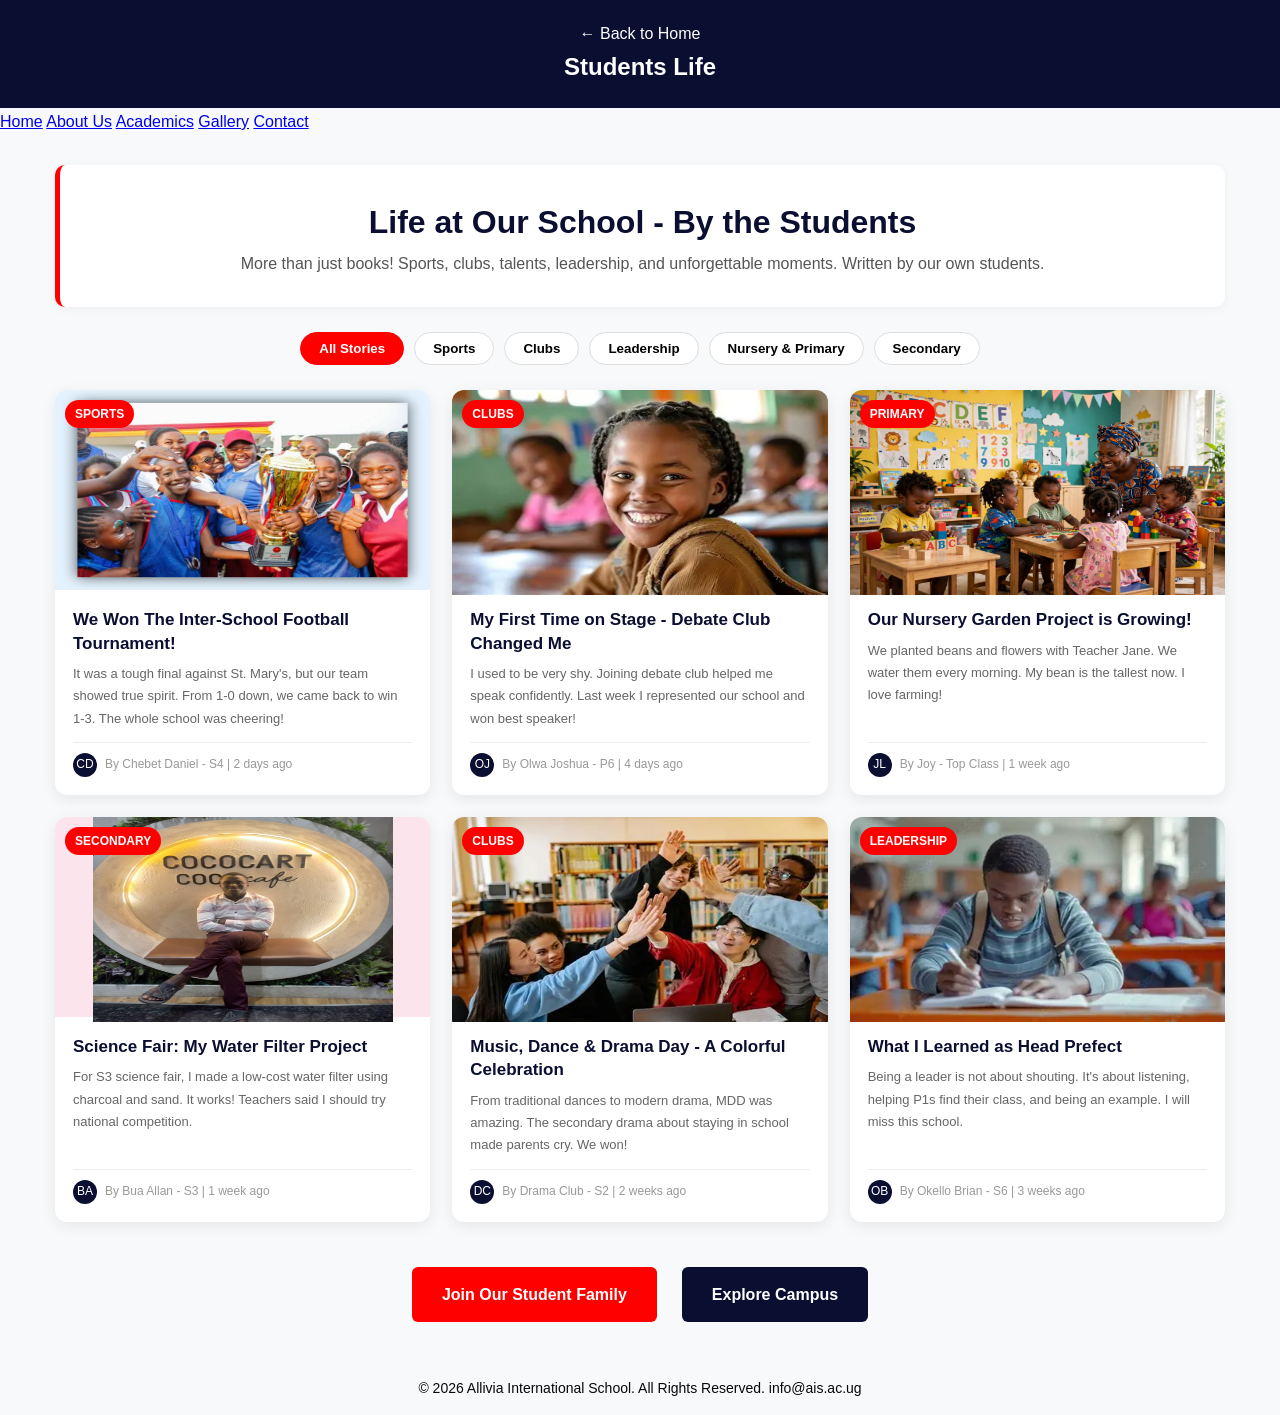
<file: student-life.html>
<!DOCTYPE html>
<html lang="en">
<head>
  <meta charset="UTF-8">
  <meta name="viewport" content="width=device-width, initial-scale=1.0">
  <title>Students Life</title>
  <style>
    *{margin:0; padding:0; box-sizing:border-box; font-family: Arial, sans-serif;}
    body{background:#f8f9fa; color:#333; line-height:1.7;}
    .page-header{background:#0a0e31; color:#fff; padding:20px; text-align:center;}
    .page-header a{color:#fff; text-decoration:none;}
    .container{max-width:1200px; margin:30px auto; padding:0 15px;}
    
    .hero{background:#fff; padding:30px; border-radius:10px; border-left:5px solid #ff0000; margin-bottom:25px; box-shadow:0 2px 10px rgba(0,0,0,0.05); text-align:center;}
    .hero h1{color:#0a0e31; font-size:32px;}
    .hero p{color:#555;}

    /* Filter Buttons */
    .filters{display:flex; gap:10px; flex-wrap:wrap; justify-content:center; margin:25px 0;}
    .filter-btn{padding:8px 18px; border-radius:20px; border:1px solid #ddd; background:#fff; cursor:pointer; font-weight:600;}
    .filter-btn.active{background:#ff0000; color:#fff; border-color:#ff0000;}

    /* Articles Grid */
    .articles{display:grid; grid-template-columns:repeat(auto-fit, minmax(300px, 1fr)); gap:22px;}
    .article-card{background:#fff; border-radius:12px; overflow:hidden; box-shadow:0 4px 15px rgba(0,0,0,0.08); transition:0.3s; display:flex; flex-direction:column;}
    .article-card:hover{transform:translateY(-6px);}
    .article-img{height:200px; background:#eee; display:flex; align-items:center; justify-content:center; font-size:45px; position:relative;}
    .article-tag{position:absolute; top:10px; left:10px; background:#ff0000; color:#fff; padding:4px 10px; border-radius:20px; font-size:12px; font-weight:700;}
    .article-body{padding:18px; flex:1; display:flex; flex-direction:column;}
    .article-body h3{color:#0a0e31; font-size:17px; margin-bottom:8px; line-height:1.4;}
    .article-body p{color:#666; font-size:13px; margin-bottom:12px; flex:1;}
    .article-meta{display:flex; align-items:center; gap:8px; font-size:12px; color:#999; border-top:1px solid #eee; padding-top:10px;}
    .avatar{width:24px; height:24px; border-radius:50%; background:#0a0e31; color:#fff; display:flex; align-items:center; justify-content:center; font-size:12px;}

    .btn{display:inline-block; padding:14px 30px; background:#ff0000; color:#fff; text-decoration:none; border-radius:6px; font-weight:700; margin:10px 5px;}
    .btn-dark{background:#0a0e31;}
    .btn-group{display:flex; gap:15px; flex-wrap:wrap; justify-content:center; margin-top:35px;}
    
    @media(max-width:768px){
      .hero h1{font-size:24px;}
      .btn-group{flex-direction:column;}
      .btn{width:100%; text-align:center;}
    }
  </style>
</head>
<body>

  <div class="page-header">
    <a href="index.html">← Back to Home</a>
    <h2>Students Life</h2>

    <!-- 3 BARS BUTTON -->
        <div class="menu-toggle" id="menuToggle">
            <span></span>
            <span></span>
            <span></span>
        </div>
    </div>

    <!-- DROPDOWN MENU - HIDDEN BY DEFAULT -->
    <nav class="main-nav" id="mainNav">
        <a href="index.html">Home</a>
        <a href="aboutus.html">About Us</a>
        <a href="Academicss.html">Academics</a>
        <a href="gallery.html">Gallery</a>
        <a href="contact.html">Contact</a>
    </nav>
  </div>

  <div class="container">
    <div class="hero">
      <h1>Life at Our School - By the Students</h1>
      <p>More than just books! Sports, clubs, talents, leadership, and unforgettable moments. Written by our own students.</p>
    </div>

    <div class="filters">
      <button class="filter-btn active">All Stories</button>
      <button class="filter-btn">Sports</button>
      <button class="filter-btn">Clubs</button>
      <button class="filter-btn">Leadership</button>
      <button class="filter-btn">Nursery & Primary</button>
      <button class="filter-btn">Secondary</button>
    </div>

    <div class="articles">

      <!-- ARTICLE 1 -->
      <div class="article-card">
        <div class="article-img" style="background:#E3F2FD;"><img src="image/Picture9.png" alt="Sports win" width="100%" height="210px" justify-content="center"><span class="article-tag">SPORTS</span></div>
        <div class="article-body">
          <h3>We Won The Inter-School Football Tournament!</h3>
          <p>It was a tough final against St. Mary's, but our team showed true spirit. From 1-0 down, we came back to win 1-3. The whole school was cheering!</p>
          <div class="article-meta"><div class="avatar">CD</div> By Chebet Daniel - S4 | 2 days ago</div>
        </div>
      </div>

      <!-- ARTICLE 2 -->
      <div class="article-card">
        <div class="article-img" style="background:#FFF3E0;"><img src="image/Students6.webp" alt="Debate" width="100%" height="210" justify-content="center"> <span class="article-tag">CLUBS</span></div>
        <div class="article-body">
          <h3>My First Time on Stage - Debate Club Changed Me</h3>
          <p>I used to be very shy. Joining debate club helped me speak confidently. Last week I represented our school and won best speaker!</p>
          <div class="article-meta"><div class="avatar">OJ</div> By Olwa Joshua - P6 | 4 days ago</div>
        </div>
      </div>

      <!-- ARTICLE 3 -->
      <div class="article-card">
        <div class="article-img" style="background:#E8F5E9;"><img src="image/stdnur.jpg" alt="Sports win" width="100%" height="210px" justify-content="center"><span class="article-tag">PRIMARY</span></div>
        <div class="article-body">
          <h3>Our Nursery Garden Project is Growing!</h3>
          <p>We planted beans and flowers with Teacher Jane. We water them every morning. My bean is the tallest now. I love farming!</p>
          <div class="article-meta"><div class="avatar">JL</div> By Joy - Top Class | 1 week ago</div>
        </div>
      </div>

      <!-- ARTICLE 4 -->
      <div class="article-card">
        <div class="article-img" style="background:#FCE4EC;"><img src="image/Picture2.jpg" alt="Sports win" width="80%" height="210px" justify-content="center"><span class="article-tag">SECONDARY</span></div>
        <div class="article-body">
          <h3>Science Fair: My Water Filter Project</h3>
          <p>For S3 science fair, I made a low-cost water filter using charcoal and sand. It works! Teachers said I should try national competition.</p>
          <div class="article-meta"><div class="avatar">BA</div> By Bua Allan - S3 | 1 week ago</div>
        </div>
      </div>

      <!-- ARTICLE 5 -->
      <div class="article-card">
        <div class="article-img" style="background:#F3E5F5;"><img src="image/Students2.webp" alt="Sports win" width="100%" height="210px" justify-content="center"><span class="article-tag">CLUBS</span></div>
        <div class="article-body">
          <h3>Music, Dance & Drama Day - A Colorful Celebration</h3>
          <p>From traditional dances to modern drama, MDD was amazing. The secondary drama about staying in school made parents cry. We won!</p>
          <div class="article-meta"><div class="avatar">DC</div> By Drama Club - S2 | 2 weeks ago</div>
        </div>
      </div>

      <!-- ARTICLE 6 -->
      <div class="article-card">
        <div class="article-img" style="background:#E0F7FA;"><img src="image/download (1).webp" alt="Sports win" width="100%" height="210px" justify-content="center"><span class="article-tag">LEADERSHIP</span></div>
        <div class="article-body">
          <h3>What I Learned as Head Prefect</h3>
          <p>Being a leader is not about shouting. It's about listening, helping P1s find their class, and being an example. I will miss this school.</p>
          <div class="article-meta"><div class="avatar">OB</div> By Okello Brian - S6 | 3 weeks ago</div>
        </div>
      </div>

    </div>

    <div class="btn-group">
      <a href="admission.html" class="btn">Join Our Student Family</a>
      <a href="campus.html" class="btn btn-dark">Explore Campus</a>
    </div>

  </div>
  <!-- The footer -->
    <footer class="footer">

        <div class="copyright">

            <p style="text-align:center; font-size:14px; color:#080808; padding:15px 0;">
                © 2026 Allivia International School. All Rights Reserved.   info@ais.ac.ug
            </p>

        </div>

    </footer>
    <script>
const toggle = document.getElementById('menuToggle');
const nav = document.getElementById('mainNav');

toggle.addEventListener('click', () => {
    nav.classList.toggle('show');
    toggle.classList.toggle('active');
});

// Close if you click outside
document.addEventListener('click', (e) => {
    if(!toggle.contains(e.target) && !nav.contains(e.target)){
        nav.classList.remove('show');
        toggle.classList.remove('active');
    }
});
</script>

</body>
</html>
</file>
<file: css/style.css>
/*  GENERAL SETTINGS */

* {
    margin: 0;
    padding: 5px;
    box-sizing: border-box;
}

html {
    scroll-behavior: smooth;
}

body {
    font-family: Arial, sans-serif;
    line-height: 1.6;
    color: #06033a;
    background-color: #dbd3d3;
}

.container {
    width: 90%;
    max-width: 1200px;
    margin: auto;
}


/*  HEADER */

.header {
    background: #1a1a2e;
    color: white;
    padding-top: 40px;
}

.header-content {
    display: flex;
    align-items: center;
    padding: 10px 30px;
}

.logo-img img {
    width: 100px;
    height: 100px;
    border-radius: 50%;
    background: #1a1a2e;
}

.logo {
    flex: 1;
    text-align: center;
}

.logo h1 {
    font-size: 40px;
    margin: 0;
    font-family: 'Times New Roman', Times, serif;
}

.logo span {
    font-style: italic;
    color: #ccc;
    font-size: 18px;
    letter-spacing: 2mm;
}

/* NAV BAR AT BOTTOM RIGHT */
.navbar {
    background: #1a1a2e;
    padding: 12px 30px;
}

.navbar ul {
    list-style: none;
    display: flex;
    justify-content: flex-end; /* it pushes the navigation bar to the right */
}

.navbar ul li {
    margin-left: 25px;
}

.navbar ul li a {
    color: white;
    text-decoration: none;
}
.navbar ul li a.active,
.navbar ul li a:hover {
    color: #ff7b00;
}

/* HERO SECTION AND FADE SLIDER */
.hero {
  position: relative;
  width: 100%;
  height: 80vh;
  overflow: hidden;
}
.hero-slider {
  position: absolute;
  top: 0; left: 0;
  width: 100%;
  height: 100%;
  z-index: 1;
}
.slide {
  position: absolute;
  width: 100%;
  height: 100%;
  opacity: 0;
  transition: opacity 1.5s ease-in-out;
}
.slide.active {
  opacity: 1;
}
.slide img {
  width: 100%;
  height: 100%;
  object-fit: cover;
}

.slide::after{
  content: "";
  position: absolute;
  top:0; left:0; width:100%; height:100%;
  background: rgba(0,0,0,0.5);
}

.slide-content{
  position: absolute;
  top: 50%; left: 8%;
  transform: translateY(-50%);
  z-index: 5;
  color: white;
  max-width: 600px;
}

.small-top{
  border: 1px solid rgba(255,255,255,0.4);
  padding: 6px 15px;
  border-radius: 20px;
  font-size: 14px;
  letter-spacing: 1px;
}
.dot{
  display:inline-block;
  width:10px; height:10px;
  background:red; border-radius:50%;
  margin-right:6px;
}
.slide-content h1{
  font-size: 55px;
  margin: 20px 0;
  line-height: 1.1;
  text-transform: uppercase;
}
.slide-content p{ font-size: 18px; margin-bottom: 25px; }

.slide-btn{
  background: red;
  color: white;
  padding: 12px 28px;
  text-decoration: none;
  font-weight: bold;
  display: inline-block;
}

.welcome-section {
    padding: 60px 20px;
    text-align: center;
}

.hero-text  {
    position: absolute;
    top: 50%;
    left: 50%;
    transform: translate(-50%, -50%);
    z-index: 999;
    text-align: center;
    width: 90%;
    max-width: 800px;
}

.welcome-text {
    color: #0f0641;
    font-weight: bold;
    font-size: 40px;
    letter-spacing: 3px;
}

.welcome-section h2 {
    font-size: 25px;
    font-style: italic;
    font-family: 'Times New Roman', Times, serif;
    margin-bottom: 20px;
}

.welcome-section p {
    font-size: 18px;
    font-family: 'Times New Roman', Times, serif;
}


/*  SECTION HEADING  */

.section-heading {
    text-align: center;
    margin-bottom: 40px;
}

.section-heading p {
    color: #0c035a;
    font-weight: bold;
    letter-spacing: 2px;
    font-size: 25px;
}

.section-heading h2 {
    color: #123c69;
    font-size: 25px;
}


/*  FEATURES  */

.features {
    padding: 70px 0;
}

.feature-container {
    display: grid;
    grid-template-columns: repeat(3, 1fr);
    gap: 20px;
}

.feature-card {
    background-color: rgb(72, 31, 220);
    padding: 35px 25px;
    text-align: center;
    border-radius: 8px;
    box-shadow: 0 5px 20px rgba(0, 0, 0, 0.08);
}

.feature-icon {
    font-size: 45px;
    margin-bottom: 15px;
}

.feature-card h3 {
    color: #c76d06;
    margin-bottom: 15px;
    font-size: 22px;
}

.feature-card p {
    color: white;
    font-family: 'Times New Roman', Times, serif;
    font-size: 20px;
    letter-spacing: 1px;
}

/*  STATISTICS  */

.statistics {
    color: rgb(24, 5, 237);
    padding: 20px 0;
}

.statistics-container {
    display: flex;
    justify-content: space-around;
    text-align: center;
    gap: 20px;
    
}

.stat h2 {
    font-size: 25px;
    color: #080439;
}

.stat p {
    font-size: 16px;
}
.stat {
    flex: 1;
    padding: 20px;
    border-right: 3px solid #00c853;
}
.stat:last-child {
    border-right: none;
}

/*  CONTACT  */

.contact {
    padding: 10px 0;
}

.contact-container {
    display: grid;
    grid-template-columns: repeat(3, 1fr);
    gap: 15px;
    text-align: center;
}

.contact-item {
    padding: 10px;
}

.contact-item h3 {
    color: #295584;
    margin-bottom: 10px;
}

.red-line{
  border: none;
  height: 3px;
  background: red;
  margin: 40px 0;
  width: 100%;
}

/*  FOOTER  */

.footer {
    background-color: wheat;
    color: rgb(14, 3, 57);
    padding-top: 15px;
}

.copyright {
    text-align: center;
    padding: 20px;
    border-top: 1px solid rgba(255, 255, 255, 0.2);
    font-size: 14px;
}
#backToTop{
  position: fixed;
  bottom: 25px;
  right: 25px;
  background: red;
  color: white;
  width: 45px;
  height: 45px;
  border-radius: 50%;
  display: flex;
  align-items: center;
  justify-content: center;
  font-size: 22px;
  text-decoration: none;
  z-index: 999;
  opacity: 0;
  visibility: hidden;
  transition: 0.3s;
  box-shadow: 0 4px 10px rgba(0,0,0,0.3);
}

#backToTop.show{
  opacity: 1;
  visibility: visible;
}

#backToTop:hover{
  background: #7AC74F; /* turns green on hover */
  transform: translateY(-3px);
}

/* ================= RESPONSIVE DESIGN ================= */

@media (max-width: 768px) {

    .header-content {
        flex-direction: column;
        gap: 20px;
    }

    .navbar ul {
        gap: 15px;
        flex-wrap: wrap;
        justify-content: center;
    }

    .hero {
        min-height: 500px;
    }

    .hero h2 {
        font-size: 14px;
    }

    .hero p {
        font-size: 16px;
    }

    .feature-container {
        grid-template-columns: 1fr;
    }

    .statistics-container {
        grid-template-columns: repeat(2, 1fr);
    }

    .contact-container {
        grid-template-columns: 1fr;
    }

    .footer-container {
        grid-template-columns: 1fr;
        text-align: center;
    }

}
/* ARROWS - Forward and Backward */
.arrow{
    position:absolute;
    top:50%;
    transform:translateY(-50%);
    z-index:10;
    background: rgba(0,0,0,0.4);
    color:white;
    border:none;
    font-size:30px;
    padding:12px 18px;
    cursor:pointer;
    border-radius:50%;
    transition:0.3s;
}
.arrow:hover{
    background: #ff6a00; /* orange on hover */
}
.arrow.prev{ left:20px; }
.arrow.next{ right:20px; }


@media (max-width: 480px) {

    .logo h1 {
        font-size: 23px;
    }

    .navbar ul {
        gap: 10px;
        font-size: 14px;
    }

    .hero h2 {
        font-size: 14px;
    }

    .statistics-container {
        grid-template-columns: 1fr;
    }

}
</file>
<file: css/aboutus.css>
/* ===== GENERAL - FULL WIDTH FIX ===== */
* { margin:0; padding:0; box-sizing:border-box; }
body { font-family: Arial, sans-serif; background:#fff; width:100%; overflow-x:hidden; }

/* ===== HEADER - SAME FOR ALL PAGES ===== */
.site-header{
    background:#151830; /* your dark navy from home page */
    color:white;
    width:100%;
    padding:20px 40px 0 40px;
}
.header-top{
    display:flex;
    align-items:center;
    gap:20px;
}
.logo-img{ width:90px; height:auto; }
.school-title-area{ flex:1; text-align:center; }
.school-title-area h1{
    font-family: 'Times New Roman', serif;
    font-size:32px;
    letter-spacing:1px;
}
.motto{
    font-style:italic;
    letter-spacing:4px;
    margin-top:8px;
    color:#d1d1d1;
    font-size:14px;
}
.main-nav{
    display:flex;
    justify-content:flex-end;
    gap:25px;
    padding:15px 0;
    margin-top:10px;
}
.main-nav a{
    color:white;
    text-decoration:none;
    font-size:14px;
}
.main-nav a.active, .main-nav a:hover{
    color:#ff6a00; /* orange like Home */
}

/* ===== PAGE CONTENT - FULL WIDTH ===== */
.page-content{
    width:100%;
    max-width:100%;
    background:#fdf0e6;
    padding:40px 5%;
}
.page-title{
    text-align:center;
    color:#0a2a5a;
    margin-bottom:20px;
}
.about-hero-wrap{ display:flex; justify-content:center; margin:20px 0; }
.about-hero-img{
    width:100%;
    height:350px;
    object-fit:cover;
    mask-image: radial-gradient(ellipse at center, black 70%, transparent 95%);
    -webkit-mask-image: radial-gradient(ellipse at center, black 70%, transparent 95%);
}
.section-title{
    text-align:center;
    color:#0a2a5a;
    margin:30px 0 15px;
    text-transform:uppercase;
}
.section-title.left{ text-align:left; }
.text-center{ text-align:center; line-height:1.7; font-size:14px; padding:0 10%; }
.red-heading{ color:#8b0000; font-size:13px; margin-bottom:8px; text-transform:uppercase; }
.blue-box{
    background:#a6d3e0;
    width:100vw;
    margin:25px -5.5%;
    padding:20px 8%;
    text-align:center;
}
.core-values{ text-align:center; margin:15px 0 30px; font-size:13px; font-weight:bold; }
.headteacher-box{ display:flex; gap:30px; align-items:flex-start; margin-top:15px; }
.ht-photo{ width:120px; text-align:center; flex-shrink:0; }
.ht-photo img{ width:100%; border:1px solid #ccc; }
.ht-text p{ margin-bottom:12px; line-height:1.7; font-size:14px; }
.contact-strip{
    margin-top:30px;
    border-top:1px solid #ccc;
    padding-top:12px;
    display:flex;
    flex-wrap:wrap;
    gap:15px;
    font-size:11px;
    font-weight:bold;
}
.footer {
    background-color: wheat;
    color: rgb(14, 3, 57);
    padding-top: 15px;
}

.copyright {
    text-align: center;
    padding: 20px;
    border-top: 1px solid rgba(255, 255, 255, 0.2);
    font-size: 14px;
}

/* ===== 3 BARS ICON ===== */
.site-header{ position:relative; }
.menu-toggle{
    display:flex;
    flex-direction:column;
    justify-content:space-between;
    width:26px;
    height:18px;
    cursor:pointer;
    position:absolute;
    right:20px;
    top:32px;
    z-index:100;
}
.menu-toggle span{
    display:block;
    height:3px;
    width:100%;
    background:white;
    border-radius:3px;
    transition:0.3s;
}

/* ===== DROPDOWN ===== */
.main-nav{
    display:none; /* hidden until tap */
    flex-direction:column;
    position:absolute;
    top:85px;
    right:15px;
    width:200px;
    background:#0f122e;
    border-radius:10px;
    padding:10px 0;
    box-shadow:0 5px 20px rgba(0,0,0,0.4);
    z-index:99;
}
.main-nav.show{ display:flex; }

.main-nav a{
    color:white;
    text-decoration:none;
    padding:12px 18px;
    font-size:14px;
    border-bottom:1px solid rgba(255,255,255,0.08);
}
.main-nav a:last-child{ border-bottom:none; }
.main-nav a:hover{
    background:#ff6a00;
}

/* Animation when active - bars turn to X */
.menu-toggle.active span:nth-child(1){
    transform:rotate(45deg) translate(5px, 5px);
}
.menu-toggle.active span:nth-child(2){ opacity:0; }
.menu-toggle.active span:nth-child(3){
    transform:rotate(-45deg) translate(5px, -5px);
}

/* Mobile */
@media(max-width:768px){
    .site-header{ padding:15px; }
    .header-top{ flex-direction:column; }
    .main-nav{ justify-content:center; }
    .headteacher-box{ flex-direction:column; }
    .school-title-area h1{ font-size:20px; }
}
</file>
<file: css/academics.css>
/* ================= ACADEMICS PAGE ONLY ================= */
* { margin:0; padding:0; box-sizing:border-box; }
html, body {
    width:100%;
    overflow-x:hidden;
    font-family: Arial, Helvetica, sans-serif;
    background:#fdf0e6;
}

/* ===== HEADER - SAME AS HOME ===== */
.site-header{
    background:#151830;
    color:white;
    width:100%;
    padding:20px 40px 0 40px;
}
.header-top{
    display:flex;
    align-items:center;
    gap:20px;
}
.logo-img{ width:90px; height:auto; }
.school-title-area{ flex:1; text-align:center; }
.school-title-area h1{
    font-family: 'Times New Roman', serif;
    font-size:32px;
    letter-spacing:1px;
    color:white;
}
.motto{
    font-style:italic;
    letter-spacing:4px;
    margin-top:8px;
    color:#d1d1d1;
    font-size:14px;
}
.main-nav{
    display:flex;
    justify-content:flex-end;
    gap:25px;
    padding:15px 0;
    margin-top:10px;
}
.main-nav a{
    color:white;
    text-decoration:none;
    font-size:14px;
}
.main-nav a.active, .main-nav a:hover{ color:#ff6a00; }

/* ===== BODY - FULL WIDTH ===== */
.page-content{
    width:100%;
    max-width:100%;
    background:#fdf0e6;
    padding:40px 5%;
    min-height:100vh;
}
.page-title{
    text-align:center;
    color:#0a2a5a;
    font-size:22px;
    font-weight:800;
    margin-bottom:8px;
    letter-spacing:0.5px;
}
.page-subtitle{
    text-align:center;
    font-size:13px;
    margin-bottom:25px;
    font-style:italic;
}

/* Rows - image + blue box */
.academic-row{
    display:flex;
    align-items:center;
    gap:25px;
    margin-bottom:22px;
}
.academic-img{
    width:28%;
    flex-shrink:0;
}
.academic-img img{
    width:100%;
    height:150px;
    object-fit:cover;
    border-radius:20px;
    border:6px solid white;
    box-shadow: 0 2px 8px rgba(0,0,0,0.25);
}
.academic-box{
    font-family: 'Times New Roman', serif;
    background:#a6d3e0;
    flex:1;
    padding:16px 20px;
    font-size:15px;
    line-height:1.6;
    color:#111;
}
.academic-box h4{
    color:#8b0000;
    font-size:16px;
    font-weight:800;
    text-align:center;
    margin-bottom:6px;
    letter-spacing:0.3px;
}
.subjects{
    margin-top:8px;
    font-size:12px;
}

/* Button to more about academics */
.more-academics{
    text-align:center;
    margin:40px 0 20px;
}
.btn-more{
    display:inline-block;
    background:#151830;
    color:white;
    padding:12px 28px;
    border-radius:25px;
    text-decoration:none;
    font-weight:bold;
    font-size:14px;
    transition:0.3s;
}
.btn-more:hover{
    background:#ff6a00;
}
.more-note{
    font-size:11px;
    margin-top:8px;
    color:#555;
}

/* Contact strip */
.contact-strip{
    margin-top:30px;
    border-top:1px solid #bbb;
    padding-top:12px;
    display:flex;
    flex-wrap:wrap;
    gap:15px;
    font-size:11px;
    font-weight:bold;
    color:#333;
}

/* ===== 3 BARS ICON ===== */
.site-header{ position:relative; }
.menu-toggle{
    display:flex;
    flex-direction:column;
    justify-content:space-between;
    width:26px;
    height:18px;
    cursor:pointer;
    position:absolute;
    right:20px;
    top:32px;
    z-index:100;
}
.menu-toggle span{
    display:block;
    height:3px;
    width:100%;
    background:white;
    border-radius:3px;
    transition:0.3s;
}

/* ===== DROPDOWN ===== */
.main-nav{
    display:none; /* hidden until tap */
    flex-direction:column;
    position:absolute;
    top:85px;
    right:15px;
    width:200px;
    background:#0f122e;
    border-radius:10px;
    padding:10px 0;
    box-shadow:0 5px 20px rgba(0,0,0,0.4);
    z-index:99;
}
.main-nav.show{ display:flex; }

.main-nav a{
    color:white;
    text-decoration:none;
    padding:12px 18px;
    font-size:14px;
    border-bottom:1px solid rgba(255,255,255,0.08);
}
.main-nav a:last-child{ border-bottom:none; }
.main-nav a:hover{
    background:#ff6a00;
}

/* Animation when active - bars turn to X */
.menu-toggle.active span:nth-child(1){
    transform:rotate(45deg) translate(5px, 5px);
}
.menu-toggle.active span:nth-child(2){ opacity:0; }
.menu-toggle.active span:nth-child(3){
    transform:rotate(-45deg) translate(5px, -5px);
}
/* Mobile */
@media(max-width:768px){
    .site-header{ padding:15px; }
    .header-top{ flex-direction:column; }
    .main-nav{ justify-content:center; gap:15px; }
    .school-title-area h1{ font-size:20px; }
    .academic-row{ flex-direction:column; }
    .academic-img{ width:85%; }
    .academic-img img{ height:160px; }
}
.footer {
    background-color: wheat;
    color: rgb(14, 3, 57);
    padding-top: 15px;
}

.copyright {
    text-align: center;
    padding: 20px;
    border-top: 1px solid rgba(255, 255, 255, 0.2);
    font-size: 14px;
}
</file>
<file: css/contact.css>
/* ================= CONTACT PAGE ONLY ================= */
* { margin:0; padding:0; box-sizing:border-box; }
html, body { width:100%; overflow-x:hidden; font-family: Arial, sans-serif; background:#fdf0e6; }

/* HEADER SAME AS HOME */
.site-header{ background:#151830; color:white; width:100%; padding:20px 40px 0 40px; }
.header-top{ display:flex; align-items:center; gap:20px; }
.logo-img{ width:90px; }
.school-title-area{ flex:1; text-align:center; }
.school-title-area h1{ font-family:'Times New Roman', serif; font-size:32px; color:white; }
.motto{ font-style:italic; letter-spacing:4px; margin-top:8px; color:#d1d1d1; font-size:14px; }
.main-nav{ display:flex; justify-content:flex-end; gap:25px; padding:15px 0; margin-top:10px; }
.main-nav a{ color:white; text-decoration:none; font-size:14px; }
.main-nav a.active, .main-nav a:hover{ color:#ff6a00; }

/* BODY */
.page-content{ width:100%; background:#fde8d3; padding:40px 5%; min-height:100vh; }
.page-title{ text-align:center; color:#0a2a5a; font-size:22px; font-weight:800; }
.page-subtitle{ text-align:center; font-style:italic; font-size:13px; margin:8px 0 20px; }

/* TOP BAR */
.contact-top-bar{
    background:#8ecae6;
    width:100vw;
    margin-left:-5.5%;
    display:flex;
    justify-content:space-around;
    padding:15px 5%;
    text-align:center;
}
.top-item h4{ color:#8b0000; font-size:11px; margin-bottom:5px; }
.top-item p{ font-size:12px; font-weight:bold; line-height:1.5; }

/* FORM */
.section-title{ text-align:center; color:#0a2a5a; margin:30px 0 20px; font-size:16px; }
.contact-form{ max-width:800px; margin:0 auto; }
.form-row{ display:flex; align-items:center; margin-bottom:15px; gap:15px; border-bottom:1px solid #333; padding-bottom:5px; }
.form-row label{ width:150px; font-size:13px; font-weight:bold; }
.form-row input{ flex:1; border:none; background:transparent; padding:8px; outline:none; font-size:13px; }
.message-row{ align-items:flex-start; flex-direction:row; border-bottom:none; }
.message-lines{ flex:1; }
.message-lines textarea{
    width:100%;
    border:none;
    border-bottom:1px solid #333;
    background:transparent;
    background-image: repeating-linear-gradient(transparent, transparent 31px, #333 31px, #333 32px);
    line-height:32px;
    resize:none;
    outline:none;
    font-size:13px;
    padding:5px 0;
}
.btn-wrap{ text-align:right; margin-top:15px; }
.btn-send{
    background:#9a7bff;
    color:white;
    border:none;
    padding:10px 30px;
    border-radius:20px;
    font-weight:bold;
    font-size:13px;
    cursor:pointer;
    box-shadow:0 2px 5px rgba(0,0,0,0.3);
}
.btn-send:hover{ background:#7a5bdf; }

/* MAP */
.map-wrap{ position:relative; margin-top:20px; background:white; padding:8px; box-shadow:0 2px 10px rgba(0,0,0,0.2); }
.map-pin{
    position:absolute;
    top:50%; left:50%;
    transform:translate(-50%, -50%);
    font-size:60px;
    pointer-events:none;
}
.location-text{ text-align:center; font-size:12px; margin-top:15px; line-height:1.6; }

.contact-strip{
    margin-top:30px;
    border-top:1px solid #999;
    padding-top:12px;
    display:flex; flex-wrap:wrap; gap:15px;
    font-size:11px; font-weight:bold;
}

.footer {
    background-color: wheat;
    color: rgb(14, 3, 57);
    padding-top: 15px;
}

.copyright {
    text-align: center;
    padding: 20px;
    border-top: 1px solid rgba(255, 255, 255, 0.2);
    font-size: 14px;
}

/* ===== 3 BARS ICON ===== */
.site-header{ position:relative; }
.menu-toggle{
    display:flex;
    flex-direction:column;
    justify-content:space-between;
    width:26px;
    height:18px;
    cursor:pointer;
    position:absolute;
    right:20px;
    top:32px;
    z-index:100;
}
.menu-toggle span{
    display:block;
    height:3px;
    width:100%;
    background:white;
    border-radius:3px;
    transition:0.3s;
}

/* ===== DROPDOWN ===== */
.main-nav{
    display:none; /* hidden until tap */
    flex-direction:column;
    position:absolute;
    top:85px;
    right:15px;
    width:200px;
    background:#0f122e;
    border-radius:10px;
    padding:10px 0;
    box-shadow:0 5px 20px rgba(0,0,0,0.4);
    z-index:99;
}
.main-nav.show{ display:flex; }

.main-nav a{
    color:white;
    text-decoration:none;
    padding:12px 18px;
    font-size:14px;
    border-bottom:1px solid rgba(255,255,255,0.08);
}
.main-nav a:last-child{ border-bottom:none; }
.main-nav a:hover{
    background:#ff6a00;
}

/* Animation when active - bars turn to X */
.menu-toggle.active span:nth-child(1){
    transform:rotate(45deg) translate(5px, 5px);
}
.menu-toggle.active span:nth-child(2){ opacity:0; }
.menu-toggle.active span:nth-child(3){
    transform:rotate(-45deg) translate(5px, -5px);
}

@media(max-width:768px){
    .site-header{ padding:15px; }
    .header-top{ flex-direction:column; }
    .main-nav{ justify-content:center; }
    .school-title-area h1{ font-size:20px; }
    .contact-top-bar{ flex-direction:column; gap:15px; }
    .form-row{ flex-direction:column; align-items:flex-start; }
    .form-row label{ width:100%; }
}
</file>
<file: css/gallery.css>
/* ================= GALLERY PAGE ONLY ================= */
* { margin:0; padding:0; box-sizing:border-box; }
html, body {
    width:100%;
    overflow-x:hidden;
    font-family: Arial, sans-serif;
    background:#fdf0e6;
}

/* HEADER SAME AS HOME */
.site-header{
    background:#151830;
    color:white;
    width:100%;
    padding:20px 40px 0 40px;
}
.header-top{ display:flex; align-items:center; gap:20px; }
.logo-img{ width:90px; height:auto; }
.school-title-area{ flex:1; text-align:center; }
.school-title-area h1{
    font-family: 'Times New Roman', serif;
    font-size:32px;
    color:white;
}
.motto{ font-style:italic; letter-spacing:4px; margin-top:8px; color:#d1d1d1; font-size:14px; }
.main-nav{ display:flex; justify-content:flex-end; gap:25px; padding:15px 0; margin-top:10px; }
.main-nav a{ color:white; text-decoration:none; font-size:14px; }
.main-nav a.active, .main-nav a:hover{ color:#ff6a00; }

/* BODY - FULL WIDTH */
.page-content{
    width:100%;
    max-width:100%;
    background:#fde8d3; /* same light peach as your poster */
    padding:40px 5%;
    min-height:100vh;
}
.page-title{
    text-align:center;
    color:#0a2a5a;
    font-size:22px;
    font-weight:800;
    margin-bottom:6px;
}
.page-subtitle{
    text-align:center;
    font-style:italic;
    font-size:13px;
    margin-bottom:30px;
}

/* GALLERY GRID */
.gallery-grid{
    display:flex;
    justify-content:space-between;
    gap:40px;
    margin-bottom:20px;
}
.gallery-item{
    width:48%;
    text-align:center;
}
.gallery-item img{
    width:100%;
    height:300px;
    object-fit:cover;
    background:white;
    padding:5px;
    box-shadow:0 2px 10px rgba(0,0,0,0.2);
}
.gallery-item h4{
    font-size:15px;
    font-weight:bold;
    margin-top:10px;
    color:#111;
}
.gallery-item p{
    font-size:14px;
    color:#333;
    margin-top:2px;
}

.divider{
    width:100%;
    height:1px;
    background:#333;
    margin:20px 0;
}

.contact-strip{
    margin-top:25px;
    border-top:1px solid #bbb;
    padding-top:12px;
    display:flex;
    flex-wrap:wrap;
    gap:15px;
    font-size:11px;
    font-weight:bold;
}

.footer {
    background-color: wheat;
    color: rgb(14, 3, 57);
    padding-top: 15px;
}

.copyright {
    text-align: center;
    padding: 20px;
    border-top: 1px solid rgba(255, 255, 255, 0.2);
    font-size: 14px;
}

/* ===== 3 BARS ICON ===== */
.site-header{ position:relative; }
.menu-toggle{
    display:flex;
    flex-direction:column;
    justify-content:space-between;
    width:26px;
    height:18px;
    cursor:pointer;
    position:absolute;
    right:20px;
    top:32px;
    z-index:100;
}
.menu-toggle span{
    display:block;
    height:3px;
    width:100%;
    background:white;
    border-radius:3px;
    transition:0.3s;
}

/* ===== DROPDOWN ===== */
.main-nav{
    display:none; /* hidden until tap */
    flex-direction:column;
    position:absolute;
    top:85px;
    right:15px;
    width:200px;
    background:#0f122e;
    border-radius:10px;
    padding:10px 0;
    box-shadow:0 5px 20px rgba(0,0,0,0.4);
    z-index:99;
}
.main-nav.show{ display:flex; }

.main-nav a{
    color:white;
    text-decoration:none;
    padding:12px 18px;
    font-size:14px;
    border-bottom:1px solid rgba(255,255,255,0.08);
}
.main-nav a:last-child{ border-bottom:none; }
.main-nav a:hover{
    background:#ff6a00;
}

/* Animation when active - bars turn to X */
.menu-toggle.active span:nth-child(1){
    transform:rotate(45deg) translate(5px, 5px);
}
.menu-toggle.active span:nth-child(2){ opacity:0; }
.menu-toggle.active span:nth-child(3){
    transform:rotate(-45deg) translate(5px, -5px);
}

@media(max-width:768px){
    .site-header{ padding:15px; }
    .header-top{ flex-direction:column; }
    .main-nav{ justify-content:center; gap:15px; }
    .school-title-area h1{ font-size:20px; }
    .gallery-grid{ flex-direction:column; }
    .gallery-item{ width:100%; }
    .gallery-item img{ height:220px; }
}
</file>
